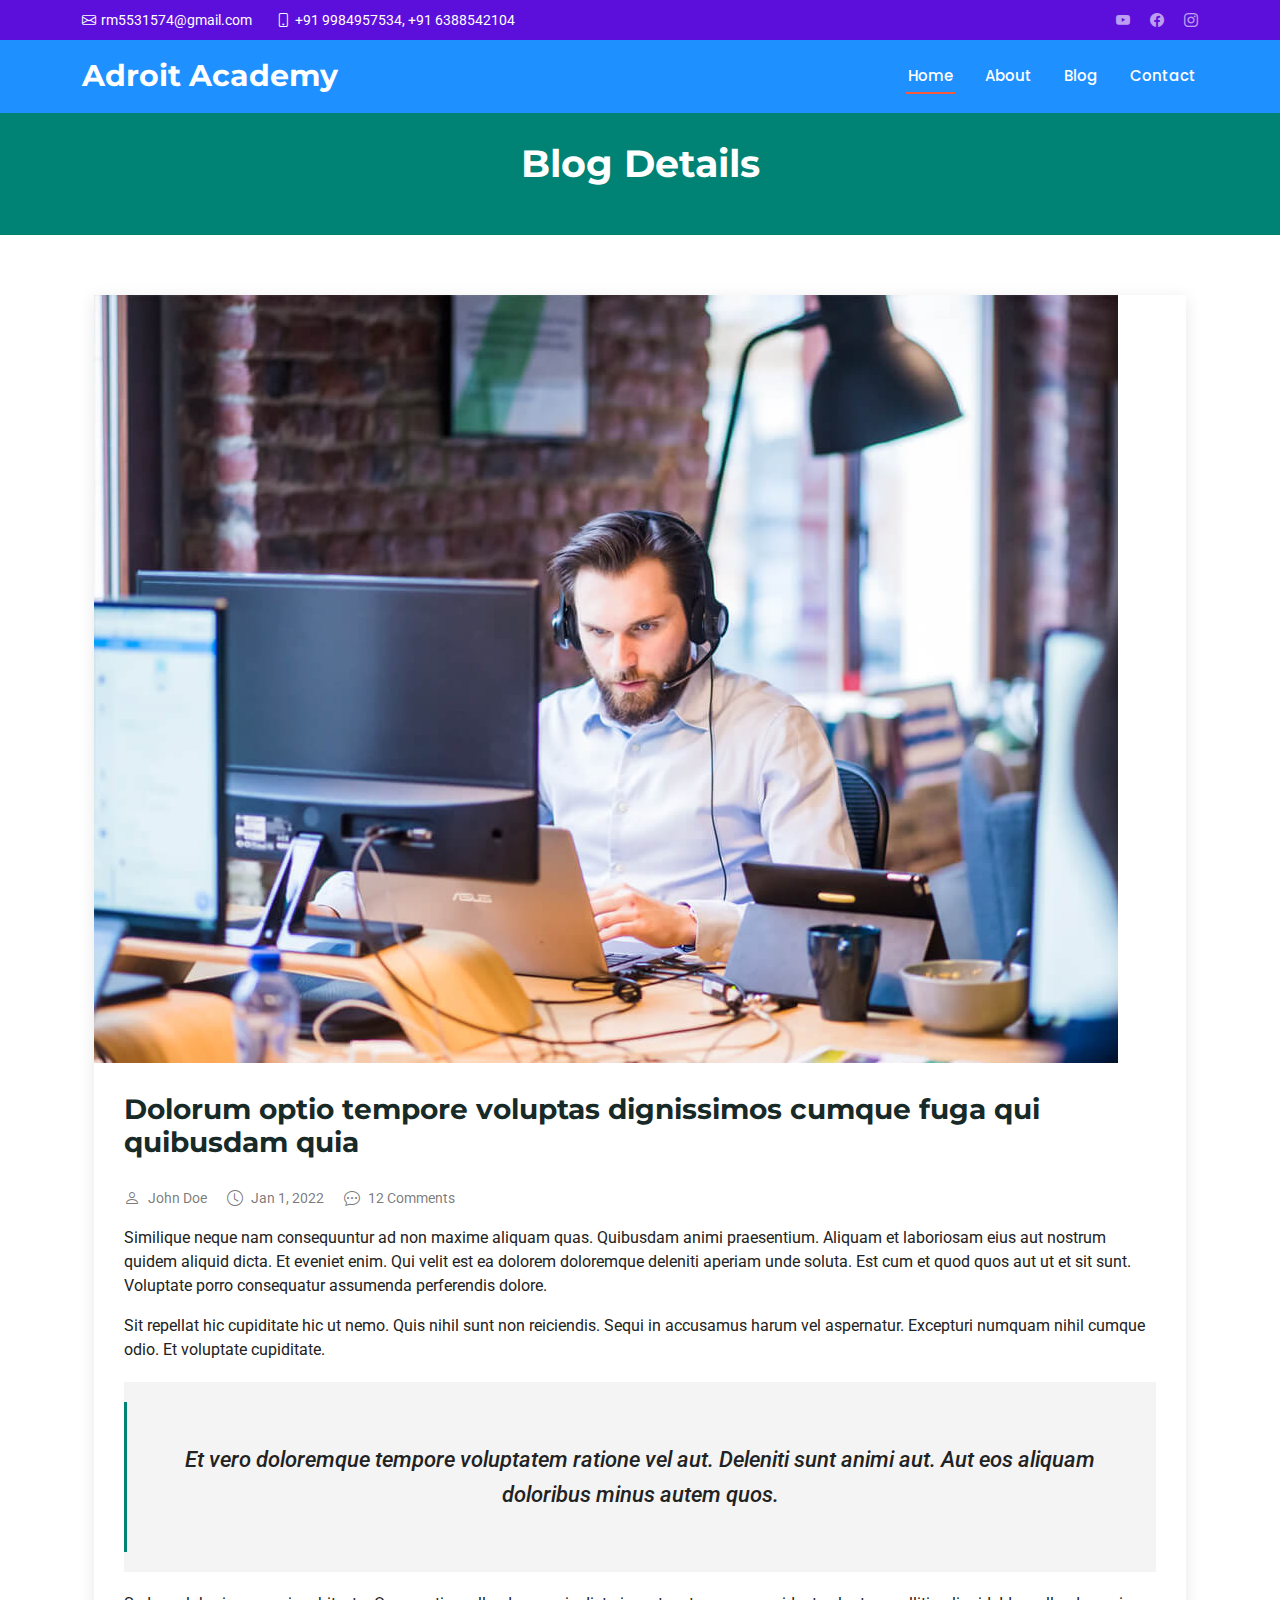
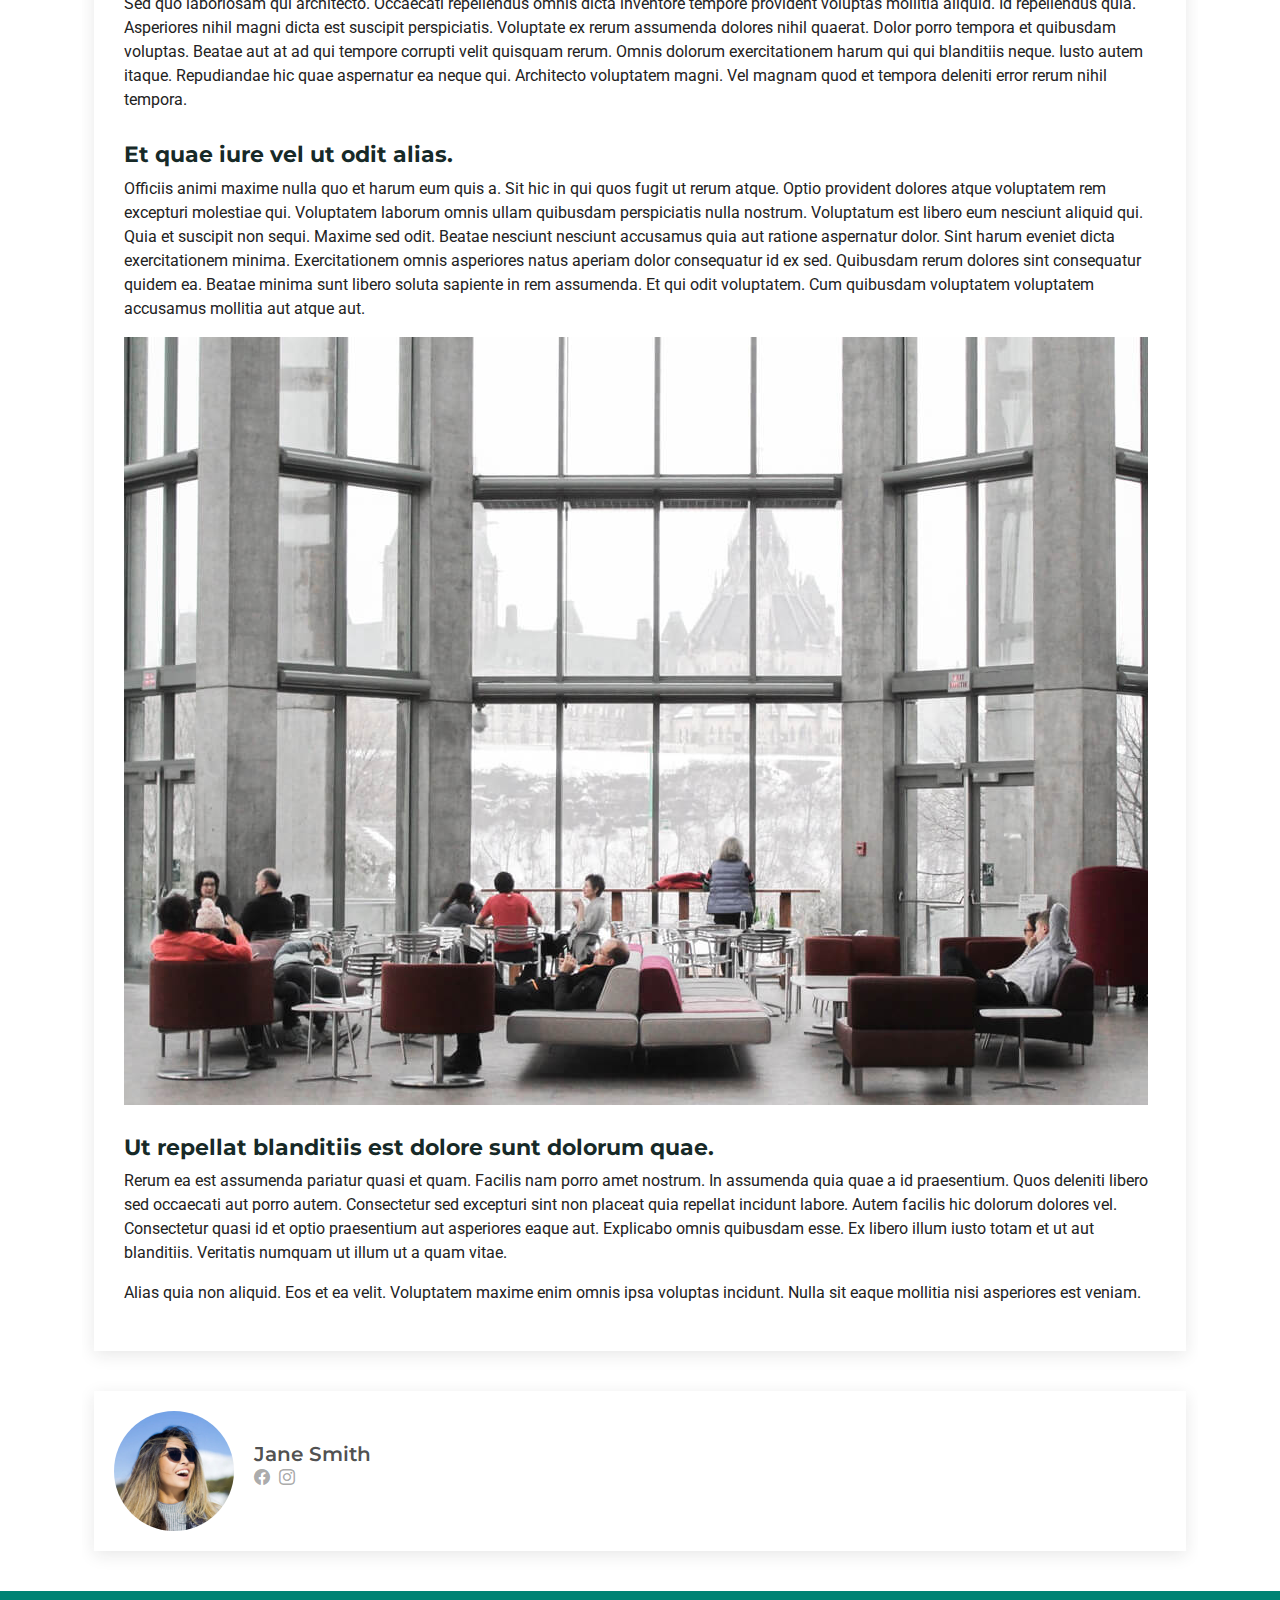
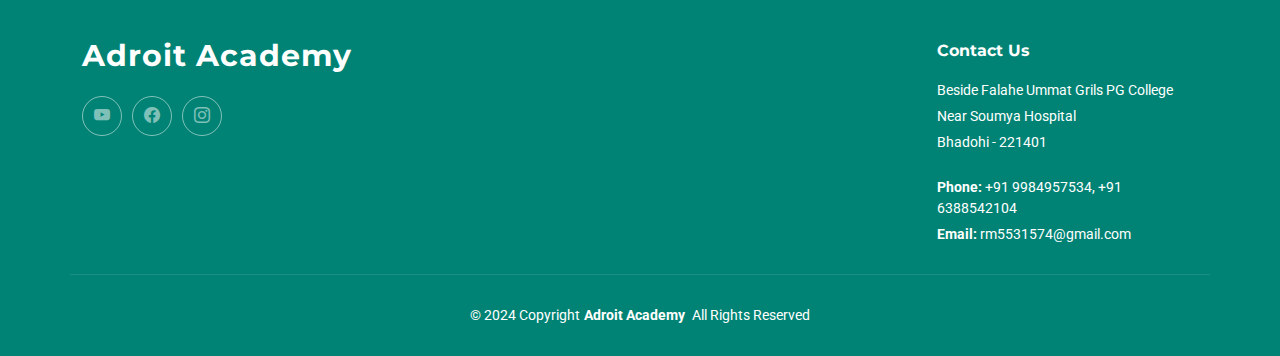
<file: blog-details.html>
<!DOCTYPE html>
<html lang="en">

<head>
  <meta charset="utf-8">
  <meta content="width=device-width, initial-scale=1.0" name="viewport">
  <title>Adroit Academy</title>
  <meta content="" name="description">
  <meta content="" name="keywords">

  <!-- Favicons -->
  <link href="assets/img/favicon.png" rel="icon">
  <link href="assets/img/apple-touch-icon.png" rel="apple-touch-icon">

  <!-- Fonts -->
  <link href="https://fonts.googleapis.com" rel="preconnect">
  <link href="https://fonts.gstatic.com" rel="preconnect" crossorigin>
  <link href="https://fonts.googleapis.com/css2?family=Roboto:ital,wght@0,100;0,300;0,400;0,500;0,700;0,900;1,100;1,300;1,400;1,500;1,700;1,900&family=Montserrat:ital,wght@0,100;0,200;0,300;0,400;0,500;0,600;0,700;0,800;0,900;1,100;1,200;1,300;1,400;1,500;1,600;1,700;1,800;1,900&family=Poppins:ital,wght@0,100;0,200;0,300;0,400;0,500;0,600;0,700;0,800;0,900;1,100;1,200;1,300;1,400;1,500;1,600;1,700;1,800;1,900&display=swap" rel="stylesheet">

  <!-- Vendor CSS Files -->
  <link href="assets/vendor/bootstrap/css/bootstrap.min.css" rel="stylesheet">
  <link href="assets/vendor/bootstrap-icons/bootstrap-icons.css" rel="stylesheet">
  <link href="assets/vendor/aos/aos.css" rel="stylesheet">
  <link href="assets/vendor/glightbox/css/glightbox.min.css" rel="stylesheet">
  <link href="assets/vendor/swiper/swiper-bundle.min.css" rel="stylesheet">

  <!-- Main CSS File -->
  <link href="assets/css/main.css" rel="stylesheet">  
</head>

<body class="blog-details-page">

  <header id="header" class="header fixed-top" style="background-color: dodgerblue;">

    <div class="topbar d-flex align-items-center">
      <div class="container d-flex justify-content-center justify-content-md-between">
        <div class="contact-info d-flex align-items-center">
          <i class="bi bi-envelope d-flex align-items-center"><a href="mailto:rm5531574@gmail.com">rm5531574@gmail.com</a></i>
          <i class="bi bi-phone d-flex align-items-center ms-4"><span>+91 9984957534, +91 6388542104</span></i>
        </div>
        <div class="social-links d-none d-md-flex align-items-center">          
          <a href="https://www.youtube.com/@ADROITENGLISHHUB" target="_blank" class="youtube"><i class="bi bi-youtube"></i></a>
          <a href="https://www.facebook.com/share/8KHa4CWakNjW8VV2/?mibextid=qi2Omg" class="facebook"><i class="bi bi-facebook"></i></a>
          <a href="https://www.instagram.com/adroitacademy12?igsh=MTc4MmM1YmI2Ng==" class="instagram"><i class="bi bi-instagram"></i></a>          
        </div>
      </div>
    </div><!-- End Top Bar -->

    <div class="branding d-flex align-items-cente">

      <div class="container position-relative d-flex align-items-center justify-content-between">
        <a href="index.html" class="logo d-flex align-items-center">
          <!-- Uncomment the line below if you also wish to use an image logo -->
          <!-- <img src="assets/img/logo.png" alt=""> -->
          <h1 class="sitename">Adroit Academy</h1>
          <span></span>
        </a>

        <nav id="navmenu" class="navmenu">
          <ul>
            <li><a href="#hero" class="active">Home<br></a></li>
            <li><a href="#about">About</a></li>            
            <li><a href="blog.html">Blog</a></li>            
            <li><a href="#contact">Contact</a></li>
          </ul>
          <i class="mobile-nav-toggle d-xl-none bi bi-list"></i>
        </nav>

      </div>

    </div>

  </header>



  <main class="main">

    <!-- Page Title -->
    <div class="page-title">
      <div class="heading">
        <div class="container">
          <div class="row d-flex justify-content-center text-center">
            <div class="col-lg-8">
              <h1>Blog Details</h1>              
            </div>
          </div>
        </div>
      </div>     
    </div><!-- End Page Title -->

    <div class="container">
      <div class="row">

        <div class="col-lg-12">

          <!-- Blog Details Section -->
          <div id="blog-details" class="blog-details section">
            <div class="container">

              <article class="article">

                <div class="post-img">
                  <img src="assets/img/blog/blog-1.jpg" alt="" class="img-fluid">
                </div>

                <h2 class="title">Dolorum optio tempore voluptas dignissimos cumque fuga qui quibusdam quia</h2>

                <div class="meta-top">
                  <ul>
                    <li class="d-flex align-items-center"><i class="bi bi-person"></i> <a href="blog-details.html">John Doe</a></li>
                    <li class="d-flex align-items-center"><i class="bi bi-clock"></i> <a href="blog-details.html"><time datetime="2020-01-01">Jan 1, 2022</time></a></li>
                    <li class="d-flex align-items-center"><i class="bi bi-chat-dots"></i> <a href="blog-details.html">12 Comments</a></li>
                  </ul>
                </div><!-- End meta top -->

                <div class="content">
                  <p>
                    Similique neque nam consequuntur ad non maxime aliquam quas. Quibusdam animi praesentium. Aliquam et laboriosam eius aut nostrum quidem aliquid dicta.
                    Et eveniet enim. Qui velit est ea dolorem doloremque deleniti aperiam unde soluta. Est cum et quod quos aut ut et sit sunt. Voluptate porro consequatur assumenda perferendis dolore.
                  </p>

                  <p>
                    Sit repellat hic cupiditate hic ut nemo. Quis nihil sunt non reiciendis. Sequi in accusamus harum vel aspernatur. Excepturi numquam nihil cumque odio. Et voluptate cupiditate.
                  </p>

                  <blockquote>
                    <p>
                      Et vero doloremque tempore voluptatem ratione vel aut. Deleniti sunt animi aut. Aut eos aliquam doloribus minus autem quos.
                    </p>
                  </blockquote>

                  <p>
                    Sed quo laboriosam qui architecto. Occaecati repellendus omnis dicta inventore tempore provident voluptas mollitia aliquid. Id repellendus quia. Asperiores nihil magni dicta est suscipit perspiciatis. Voluptate ex rerum assumenda dolores nihil quaerat.
                    Dolor porro tempora et quibusdam voluptas. Beatae aut at ad qui tempore corrupti velit quisquam rerum. Omnis dolorum exercitationem harum qui qui blanditiis neque.
                    Iusto autem itaque. Repudiandae hic quae aspernatur ea neque qui. Architecto voluptatem magni. Vel magnam quod et tempora deleniti error rerum nihil tempora.
                  </p>

                  <h3>Et quae iure vel ut odit alias.</h3>
                  <p>
                    Officiis animi maxime nulla quo et harum eum quis a. Sit hic in qui quos fugit ut rerum atque. Optio provident dolores atque voluptatem rem excepturi molestiae qui. Voluptatem laborum omnis ullam quibusdam perspiciatis nulla nostrum. Voluptatum est libero eum nesciunt aliquid qui.
                    Quia et suscipit non sequi. Maxime sed odit. Beatae nesciunt nesciunt accusamus quia aut ratione aspernatur dolor. Sint harum eveniet dicta exercitationem minima. Exercitationem omnis asperiores natus aperiam dolor consequatur id ex sed. Quibusdam rerum dolores sint consequatur quidem ea.
                    Beatae minima sunt libero soluta sapiente in rem assumenda. Et qui odit voluptatem. Cum quibusdam voluptatem voluptatem accusamus mollitia aut atque aut.
                  </p>
                  <img src="assets/img/blog/blog-inside-post.jpg" class="img-fluid" alt="">

                  <h3>Ut repellat blanditiis est dolore sunt dolorum quae.</h3>
                  <p>
                    Rerum ea est assumenda pariatur quasi et quam. Facilis nam porro amet nostrum. In assumenda quia quae a id praesentium. Quos deleniti libero sed occaecati aut porro autem. Consectetur sed excepturi sint non placeat quia repellat incidunt labore. Autem facilis hic dolorum dolores vel.
                    Consectetur quasi id et optio praesentium aut asperiores eaque aut. Explicabo omnis quibusdam esse. Ex libero illum iusto totam et ut aut blanditiis. Veritatis numquam ut illum ut a quam vitae.
                  </p>
                  <p>
                    Alias quia non aliquid. Eos et ea velit. Voluptatem maxime enim omnis ipsa voluptas incidunt. Nulla sit eaque mollitia nisi asperiores est veniam.
                  </p>

                </div><!-- End post content -->                
              </article>

            </div>
          </div><!-- /Blog Details Section -->

          <!-- Blog Author Section -->
          <section id="blog-author" class="blog-author section">
            <div class="container">
              <div class="author-container d-flex align-items-center">
                <img src="assets/img/blog/blog-author.jpg" class="rounded-circle flex-shrink-0" alt="">
                <div>
                  <h4>Jane Smith</h4>
                  <div class="social-links">                    
                    <a href="https://facebook.com/#"><i class="bi bi-facebook"></i></a>
                    <a href="https://instagram.com/#"><i class="biu bi-instagram"></i></a>
                  </div>                 
                </div>
              </div>
            </div>

          </section><!-- /Blog Author Section -->                 
        </div>      
      </div>
    </div>

  </main>

  <footer id="footer" class="footer">

    <div class="container footer-top">
      <div class="row gy-4">
        <div class="col-lg-9 col-md-12 footer-about">
          <a href="index.html" class="logo d-flex align-items-center">
            <span class="sitename">Adroit Academy</span>
          </a>          
          <div class="social-links d-flex mt-4">
            <a href="https://www.youtube.com/@ADROITENGLISHHUB" target="_blank" class="youtube"><i class="bi bi-youtube"></i></a>
            <a href="https://www.facebook.com/share/8KHa4CWakNjW8VV2/?mibextid=qi2Omg" class="facebook"><i class="bi bi-facebook"></i></a>
            <a href="https://www.instagram.com/adroitacademy12?igsh=MTc4MmM1YmI2Ng==" class="instagram"><i class="bi bi-instagram"></i></a>          
          </div>
        </div>              
        <div class="col-lg-3 col-md-12 footer-contact text-center text-md-start">
          <h4>Contact Us</h4>
          <p>Beside Falahe Ummat Grils PG College</p>
          <p>Near Soumya Hospital</p>
          <p>Bhadohi - 221401</p>
          <p class="mt-4"><strong>Phone:</strong> <span>+91 9984957534, +91 6388542104</span></p>
          <p><strong>Email:</strong> <span>rm5531574@gmail.com</span></p>
        </div>

      </div>
    </div>

    <div class="container copyright text-center mt-4">
      <p>© 2024 <span>Copyright</span><strong class="px-1 sitename">Adroit Academy</strong> <span>All Rights Reserved</span></p>      
    </div>

  </footer>

  <!-- Scroll Top -->
  <a href="#" id="scroll-top" class="scroll-top d-flex align-items-center justify-content-center"><i class="bi bi-arrow-up-short"></i></a>

  <!-- Preloader -->
  <div id="preloader"></div>

  <!-- Vendor JS Files -->
  <script src="assets/vendor/bootstrap/js/bootstrap.bundle.min.js"></script>
  <script src="assets/vendor/php-email-form/validate.js"></script>
  <script src="assets/vendor/aos/aos.js"></script>
  <script src="assets/vendor/glightbox/js/glightbox.min.js"></script>
  <script src="assets/vendor/swiper/swiper-bundle.min.js"></script>
  <script src="assets/vendor/purecounter/purecounter_vanilla.js"></script>
  <script src="assets/vendor/imagesloaded/imagesloaded.pkgd.min.js"></script>
  <script src="assets/vendor/isotope-layout/isotope.pkgd.min.js"></script>

  <!-- Main JS File -->
  <script src="assets/js/main.js"></script>

</body>

</html>
</file>
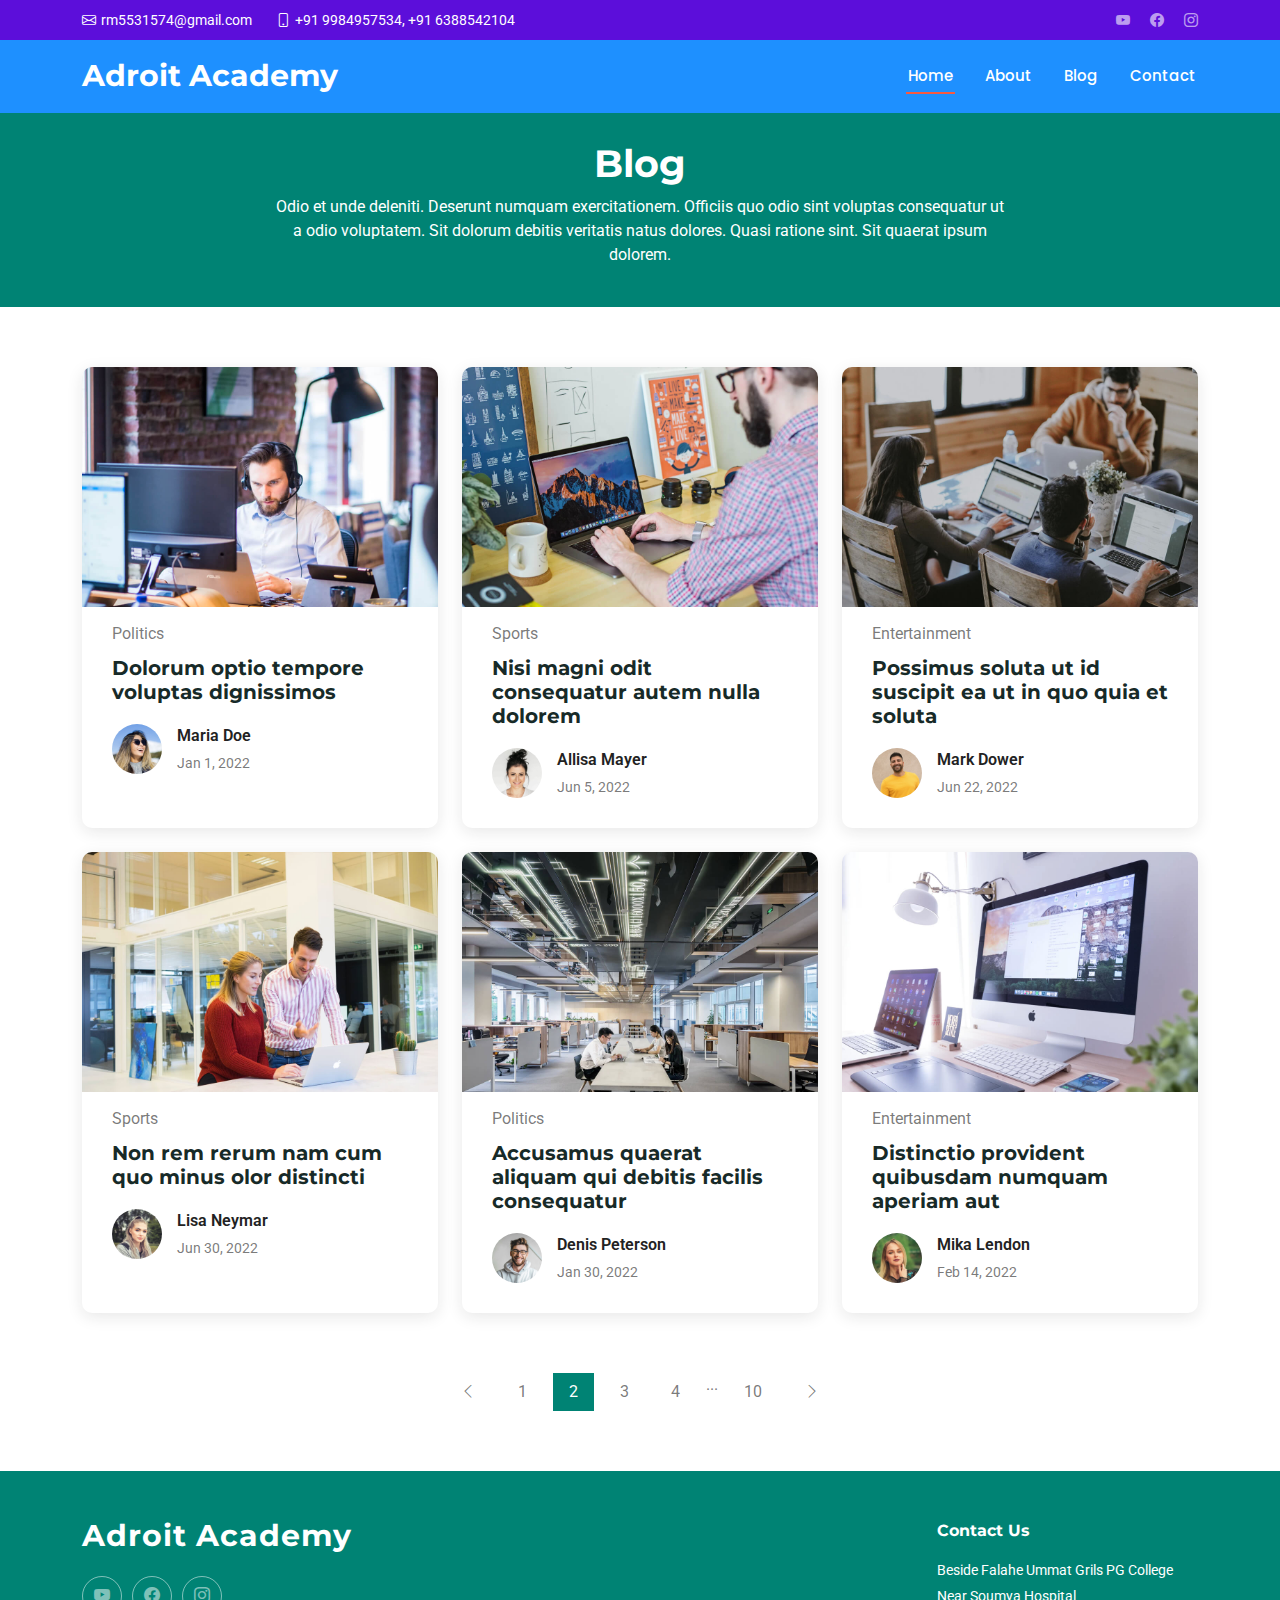
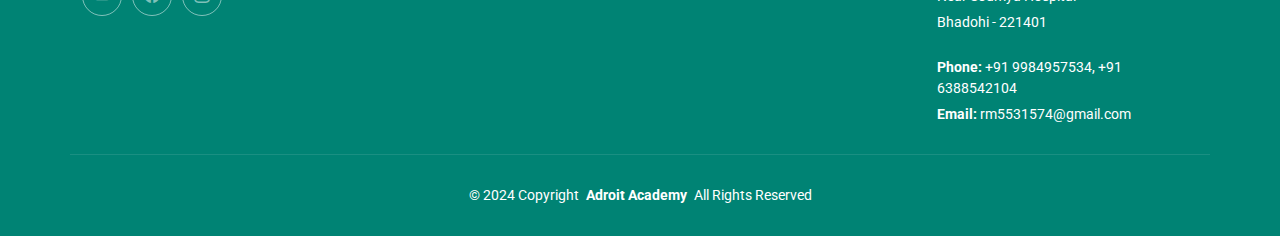
<file: blog.html>
<!DOCTYPE html>
<html lang="en">

<head>
  <meta charset="utf-8">
  <meta content="width=device-width, initial-scale=1.0" name="viewport">
  <title>Adroit Academy</title>
  <meta content="" name="description">
  <meta content="" name="keywords">

  <!-- Favicons -->
  <link href="assets/img/favicon.png" rel="icon">
  <link href="assets/img/apple-touch-icon.png" rel="apple-touch-icon">

  <!-- Fonts -->
  <link href="https://fonts.googleapis.com" rel="preconnect">
  <link href="https://fonts.gstatic.com" rel="preconnect" crossorigin>
  <link href="https://fonts.googleapis.com/css2?family=Roboto:ital,wght@0,100;0,300;0,400;0,500;0,700;0,900;1,100;1,300;1,400;1,500;1,700;1,900&family=Montserrat:ital,wght@0,100;0,200;0,300;0,400;0,500;0,600;0,700;0,800;0,900;1,100;1,200;1,300;1,400;1,500;1,600;1,700;1,800;1,900&family=Poppins:ital,wght@0,100;0,200;0,300;0,400;0,500;0,600;0,700;0,800;0,900;1,100;1,200;1,300;1,400;1,500;1,600;1,700;1,800;1,900&display=swap" rel="stylesheet">

  <!-- Vendor CSS Files -->
  <link href="assets/vendor/bootstrap/css/bootstrap.min.css" rel="stylesheet">
  <link href="assets/vendor/bootstrap-icons/bootstrap-icons.css" rel="stylesheet">
  <link href="assets/vendor/aos/aos.css" rel="stylesheet">
  <link href="assets/vendor/glightbox/css/glightbox.min.css" rel="stylesheet">
  <link href="assets/vendor/swiper/swiper-bundle.min.css" rel="stylesheet">

  <!-- Main CSS File -->
  <link href="assets/css/main.css" rel="stylesheet">  
</head>

<body class="blog-page">

  <header id="header" class="header fixed-top" style="background-color: dodgerblue;">

    <div class="topbar d-flex align-items-center">
      <div class="container d-flex justify-content-center justify-content-md-between">
        <div class="contact-info d-flex align-items-center">
          <i class="bi bi-envelope d-flex align-items-center"><a href="mailto:rm5531574@gmail.com">rm5531574@gmail.com</a></i>
          <i class="bi bi-phone d-flex align-items-center ms-4"><span>+91 9984957534, +91 6388542104</span></i>
        </div>
        <div class="social-links d-none d-md-flex align-items-center">          
          <a href="https://www.youtube.com/@ADROITENGLISHHUB" target="_blank" class="youtube"><i class="bi bi-youtube"></i></a>
          <a href="https://www.facebook.com/share/8KHa4CWakNjW8VV2/?mibextid=qi2Omg" class="facebook"><i class="bi bi-facebook"></i></a>
          <a href="https://www.instagram.com/adroitacademy12?igsh=MTc4MmM1YmI2Ng==" class="instagram"><i class="bi bi-instagram"></i></a>          
        </div>
      </div>
    </div><!-- End Top Bar -->

    <div class="branding d-flex align-items-cente">

      <div class="container position-relative d-flex align-items-center justify-content-between">
        <a href="index.html" class="logo d-flex align-items-center">
          <!-- Uncomment the line below if you also wish to use an image logo -->
          <!-- <img src="assets/img/logo.png" alt=""> -->
          <h1 class="sitename">Adroit Academy</h1>
          <span></span>
        </a>

        <nav id="navmenu" class="navmenu">
          <ul>
            <li><a href="#hero" class="active">Home<br></a></li>
            <li><a href="#about">About</a></li>            
            <li><a href="blog.html">Blog</a></li>            
            <li><a href="#contact">Contact</a></li>
          </ul>
          <i class="mobile-nav-toggle d-xl-none bi bi-list"></i>
        </nav>

      </div>

    </div>

  </header>



  <main class="main">

    <!-- Page Title -->
    <div class="page-title">
      <div class="heading">
        <div class="container">
          <div class="row d-flex justify-content-center text-center">
            <div class="col-lg-8">
              <h1>Blog</h1>
              <p class="mb-0">Odio et unde deleniti. Deserunt numquam exercitationem. Officiis quo odio sint voluptas consequatur ut a odio voluptatem. Sit dolorum debitis veritatis natus dolores. Quasi ratione sint. Sit quaerat ipsum dolorem.</p>
            </div>
          </div>
        </div>
      </div>      
    </div><!-- End Page Title -->

    <!-- Blog Posts Section -->
    <section id="blog-posts" class="blog-posts section">

      <div class="container">
        <div class="row gy-4">

          <div class="col-lg-4">
            <article>

              <div class="post-img">
                <img src="assets/img/blog/blog-1.jpg" alt="" class="img-fluid">
              </div>

              <p class="post-category">Politics</p>

              <h2 class="title">
                <a href="blog-details.html">Dolorum optio tempore voluptas dignissimos</a>
              </h2>

              <div class="d-flex align-items-center">
                <img src="assets/img/blog/blog-author.jpg" alt="" class="img-fluid post-author-img flex-shrink-0">
                <div class="post-meta">
                  <p class="post-author">Maria Doe</p>
                  <p class="post-date">
                    <time datetime="2022-01-01">Jan 1, 2022</time>
                  </p>
                </div>
              </div>

            </article>
          </div><!-- End post list item -->

          <div class="col-lg-4">
            <article>

              <div class="post-img">
                <img src="assets/img/blog/blog-2.jpg" alt="" class="img-fluid">
              </div>

              <p class="post-category">Sports</p>

              <h2 class="title">
                <a href="blog-details.html">Nisi magni odit consequatur autem nulla dolorem</a>
              </h2>

              <div class="d-flex align-items-center">
                <img src="assets/img/blog/blog-author-2.jpg" alt="" class="img-fluid post-author-img flex-shrink-0">
                <div class="post-meta">
                  <p class="post-author">Allisa Mayer</p>
                  <p class="post-date">
                    <time datetime="2022-01-01">Jun 5, 2022</time>
                  </p>
                </div>
              </div>

            </article>
          </div><!-- End post list item -->

          <div class="col-lg-4">
            <article>

              <div class="post-img">
                <img src="assets/img/blog/blog-3.jpg" alt="" class="img-fluid">
              </div>

              <p class="post-category">Entertainment</p>

              <h2 class="title">
                <a href="blog-details.html">Possimus soluta ut id suscipit ea ut in quo quia et soluta</a>
              </h2>

              <div class="d-flex align-items-center">
                <img src="assets/img/blog/blog-author-3.jpg" alt="" class="img-fluid post-author-img flex-shrink-0">
                <div class="post-meta">
                  <p class="post-author">Mark Dower</p>
                  <p class="post-date">
                    <time datetime="2022-01-01">Jun 22, 2022</time>
                  </p>
                </div>
              </div>

            </article>
          </div><!-- End post list item -->

          <div class="col-lg-4">
            <article>

              <div class="post-img">
                <img src="assets/img/blog/blog-4.jpg" alt="" class="img-fluid">
              </div>

              <p class="post-category">Sports</p>

              <h2 class="title">
                <a href="blog-details.html">Non rem rerum nam cum quo minus olor distincti</a>
              </h2>

              <div class="d-flex align-items-center">
                <img src="assets/img/blog/blog-author-4.jpg" alt="" class="img-fluid post-author-img flex-shrink-0">
                <div class="post-meta">
                  <p class="post-author">Lisa Neymar</p>
                  <p class="post-date">
                    <time datetime="2022-01-01">Jun 30, 2022</time>
                  </p>
                </div>
              </div>

            </article>
          </div><!-- End post list item -->

          <div class="col-lg-4">
            <article>

              <div class="post-img">
                <img src="assets/img/blog/blog-5.jpg" alt="" class="img-fluid">
              </div>

              <p class="post-category">Politics</p>

              <h2 class="title">
                <a href="blog-details.html">Accusamus quaerat aliquam qui debitis facilis consequatur</a>
              </h2>

              <div class="d-flex align-items-center">
                <img src="assets/img/blog/blog-author-5.jpg" alt="" class="img-fluid post-author-img flex-shrink-0">
                <div class="post-meta">
                  <p class="post-author">Denis Peterson</p>
                  <p class="post-date">
                    <time datetime="2022-01-01">Jan 30, 2022</time>
                  </p>
                </div>
              </div>

            </article>
          </div><!-- End post list item -->

          <div class="col-lg-4">
            <article>

              <div class="post-img">
                <img src="assets/img/blog/blog-6.jpg" alt="" class="img-fluid">
              </div>

              <p class="post-category">Entertainment</p>

              <h2 class="title">
                <a href="blog-details.html">Distinctio provident quibusdam numquam aperiam aut</a>
              </h2>

              <div class="d-flex align-items-center">
                <img src="assets/img/blog/blog-author-6.jpg" alt="" class="img-fluid post-author-img flex-shrink-0">
                <div class="post-meta">
                  <p class="post-author">Mika Lendon</p>
                  <p class="post-date">
                    <time datetime="2022-01-01">Feb 14, 2022</time>
                  </p>
                </div>
              </div>

            </article>
          </div><!-- End post list item -->

        </div>
      </div>

    </section><!-- /Blog Posts Section -->

    <!-- Blog Pagination Section -->
    <section id="blog-pagination" class="blog-pagination section">

      <div class="container">
        <div class="d-flex justify-content-center">
          <ul>
            <li><a href="#"><i class="bi bi-chevron-left"></i></a></li>
            <li><a href="#">1</a></li>
            <li><a href="#" class="active">2</a></li>
            <li><a href="#">3</a></li>
            <li><a href="#">4</a></li>
            <li>...</li>
            <li><a href="#">10</a></li>
            <li><a href="#"><i class="bi bi-chevron-right"></i></a></li>
          </ul>
        </div>
      </div>

    </section><!-- /Blog Pagination Section -->

  </main>

  <footer id="footer" class="footer">

    <div class="container footer-top">
      <div class="row gy-4">
        <div class="col-lg-9 col-md-12 footer-about">
          <a href="index.html" class="logo d-flex align-items-center">
            <span class="sitename">Adroit Academy</span>
          </a>          
          <div class="social-links d-flex mt-4">
            <a href="https://www.youtube.com/@ADROITENGLISHHUB" target="_blank" class="youtube"><i class="bi bi-youtube"></i></a>
            <a href="https://www.facebook.com/share/8KHa4CWakNjW8VV2/?mibextid=qi2Omg" class="facebook"><i class="bi bi-facebook"></i></a>
            <a href="https://www.instagram.com/adroitacademy12?igsh=MTc4MmM1YmI2Ng==" class="instagram"><i class="bi bi-instagram"></i></a>          
          </div>
        </div>             
        <div class="col-lg-3 col-md-12 footer-contact text-center text-md-start">
          <h4>Contact Us</h4>
          <p>Beside Falahe Ummat Grils PG College</p>
          <p>Near Soumya Hospital</p>
          <p>Bhadohi - 221401</p>
          <p class="mt-4"><strong>Phone:</strong> <span>+91 9984957534, +91 6388542104</span></p>
          <p><strong>Email:</strong> <span>rm5531574@gmail.com</span></p>
        </div>

      </div>
    </div>

    <div class="container copyright text-center mt-4">
      <p>© 2024 <span>Copyright</span> <strong class="px-1 sitename">Adroit Academy</strong> <span>All Rights Reserved</span></p>      
    </div>

  </footer>

  <!-- Scroll Top -->
  <a href="#" id="scroll-top" class="scroll-top d-flex align-items-center justify-content-center"><i class="bi bi-arrow-up-short"></i></a>

  <!-- Preloader -->
  <div id="preloader"></div>

  <!-- Vendor JS Files -->
  <script src="assets/vendor/bootstrap/js/bootstrap.bundle.min.js"></script>
  <script src="assets/vendor/php-email-form/validate.js"></script>
  <script src="assets/vendor/aos/aos.js"></script>
  <script src="assets/vendor/glightbox/js/glightbox.min.js"></script>
  <script src="assets/vendor/swiper/swiper-bundle.min.js"></script>
  <script src="assets/vendor/purecounter/purecounter_vanilla.js"></script>
  <script src="assets/vendor/imagesloaded/imagesloaded.pkgd.min.js"></script>
  <script src="assets/vendor/isotope-layout/isotope.pkgd.min.js"></script>

  <!-- Main JS File -->
  <script src="assets/js/main.js"></script>

</body>

</html>
</file>
<file: assets/css/main.css>
/*--------------------------------------------------------------
# Font & Color Variables
# Help: https://bootstrapmade.com/color-system/
--------------------------------------------------------------*/
/* Fonts */
:root {
  --default-font: "Roboto",  system-ui, -apple-system, "Segoe UI", Roboto, "Helvetica Neue", Arial, "Noto Sans", "Liberation Sans", sans-serif, "Apple Color Emoji", "Segoe UI Emoji", "Segoe UI Symbol", "Noto Color Emoji";
  --heading-font: "Montserrat",  sans-serif;
  --nav-font: "Poppins",  sans-serif;
}

/* Global Colors - The following color variables are used throughout the website. Updating them here will change the color scheme of the entire website */
:root { 
  --background-color: #ffffff; /* Background color for the entire website, including individual sections */
  --default-color: #222222; /* Default color used for the majority of the text content across the entire website */
  --heading-color: #172a28; /* Color for headings, subheadings and title throughout the website */
  --accent-color: #008374; /* Accent color that represents your brand on the website. It's used for buttons, links, and other elements that need to stand out */
  --contrast-color: #ffffff; /* The contrast color is used for elements when the background color is one of the heading, accent, or default colors. Its purpose is to ensure proper contrast and readability when placed over these more dominant colors */
}

/* Nav Menu Colors - The following color variables are used specifically for the navigation menu. They are separate from the global colors to allow for more customization options */
:root {
  --nav-color: #ffffff;  /* The default color of the main navmenu links */
  --nav-hover-color: #f85a40; /* Applied to main navmenu links when they are hovered over or active */
  --nav-dropdown-background-color: #ffffff; /* Used as the background color for dropdown items that appear when hovering over primary navigation items */
  --nav-dropdown-color: #01433c; /* Used for navigation links of the dropdown items in the navigation menu. */
  --nav-dropdown-hover-color: #f85a40; /* Similar to --nav-hover-color, this color is applied to dropdown navigation links when they are hovered over. */
}

/* Smooth scroll */
:root {
  scroll-behavior: smooth;
}

/*--------------------------------------------------------------
# General
--------------------------------------------------------------*/
body {
  color: var(--default-color);
  background-color: var(--background-color);
  font-family: var(--default-font);
}

a {
  color: var(--accent-color);
  text-decoration: none;
  transition: 0.3s;
}

a:hover {
  color: color-mix(in srgb, var(--accent-color), transparent 25%);
  text-decoration: none;
}

h1,
h2,
h3,
h4,
h5,
h6 {
  color: var(--heading-color);
  font-family: var(--heading-font);
}

/*--------------------------------------------------------------
# Global Header
--------------------------------------------------------------*/
.header {
  --background-color: #008374;
  --heading-color: #ffffff;
  color: var(--default-color);
  transition: all 0.5s;
  z-index: 997;
  background-color: var(--background-color);
}

.header .topbar {
  background-color: color-mix(in srgb, var(--bs-indigo) 90%, black 10%);
  height: 40px;
  padding: 0;
  font-size: 14px;
  transition: all 0.5s;
}

.header .topbar .contact-info i {
  font-style: normal;
  color: var(--contrast-color);
}

.header .topbar .contact-info i a,
.header .topbar .contact-info i span {
  padding-left: 5px;
  color: var(--contrast-color);
}

@media (max-width: 575px) {

  .header .topbar .contact-info i a,
  .header .topbar .contact-info i span {
    font-size: 13px;
  }
}

.header .topbar .contact-info i a {
  line-height: 0;
  transition: 0.3s;
}

.header .topbar .contact-info i a:hover {
  color: var(--contrast-color);
  text-decoration: underline;
}

.header .topbar .social-links a {
  color: color-mix(in srgb, var(--contrast-color), transparent 40%);
  line-height: 0;
  transition: 0.3s;
  margin-left: 20px;
}

.header .topbar .social-links a:hover {
  color: var(--contrast-color);
}

.header .branding {
  min-height: 60px;
  padding: 10px 0;
}

.header .logo {
  line-height: 1;
}

.header .logo img {
  max-height: 36px;
  margin-right: 8px;
}

.header .logo h1 {
  font-size: 30px;
  margin: 0;
  font-weight: 700;
  color: var(--heading-color);
}

.header .logo span {
  font-size: 32px;
  margin-left: 2px;
  color: var(--nav-hover-color);
}

.scrolled .header {
  box-shadow: 0px 0 18px color-mix(in srgb, var(--default-color), transparent 85%);
}

/*--------------------------------------------------------------
# Navigation Menu
--------------------------------------------------------------*/
/* Desktop Navigation */
@media (min-width: 1200px) {
  .navmenu {
    padding: 0;
  }

  .navmenu ul {
    margin: 0;
    padding: 0;
    display: flex;
    list-style: none;
    align-items: center;
  }

  .navmenu li {
    position: relative;
  }

  .navmenu>ul>li {
    white-space: nowrap;
    padding: 15px 14px;
  }

  .navmenu>ul>li:last-child {
    padding-right: 0;
  }

  .navmenu a,
  .navmenu a:focus {
    color: var(--nav-color);
    font-size: 15px;
    padding: 0 2px;
    font-family: var(--nav-font);
    font-weight: 500;
    display: flex;
    align-items: center;
    justify-content: space-between;
    white-space: nowrap;
    transition: 0.3s;
    position: relative;
  }

  .navmenu a i,
  .navmenu a:focus i {
    font-size: 12px;
    line-height: 0;
    margin-left: 5px;
    transition: 0.3s;
  }

  .navmenu>ul>li>a:before {
    content: "";
    position: absolute;
    height: 2px;
    bottom: -6px;
    left: 0;
    background-color: var(--nav-hover-color);
    visibility: hidden;
    width: 0px;
    transition: all 0.3s ease-in-out 0s;
  }

  .navmenu a:hover:before,
  .navmenu li:hover>a:before,
  .navmenu .active:before {
    visibility: visible;
    width: 100%;
  }

  .navmenu li:hover>a,
  .navmenu .active,
  .navmenu .active:focus {
    color: var(--nav-color);
  }

  .navmenu .dropdown ul {
    margin: 0;
    padding: 10px 0;
    background: var(--nav-dropdown-background-color);
    display: block;
    position: absolute;
    visibility: hidden;
    left: 14px;
    top: 130%;
    opacity: 0;
    transition: 0.3s;
    border-radius: 4px;
    z-index: 99;
    box-shadow: 0px 0px 30px color-mix(in srgb, var(--default-color), transparent 85%);
  }

  .navmenu .dropdown ul li {
    min-width: 200px;
  }

  .navmenu .dropdown ul a {
    padding: 10px 20px;
    font-size: 15px;
    text-transform: none;
    color: var(--nav-dropdown-color);
  }

  .navmenu .dropdown ul a i {
    font-size: 12px;
  }

  .navmenu .dropdown ul a:hover,
  .navmenu .dropdown ul .active:hover,
  .navmenu .dropdown ul li:hover>a {
    color: var(--nav-dropdown-hover-color);
  }

  .navmenu .dropdown:hover>ul {
    opacity: 1;
    top: 100%;
    visibility: visible;
  }

  .navmenu .dropdown .dropdown ul {
    top: 0;
    left: -90%;
    visibility: hidden;
  }

  .navmenu .dropdown .dropdown:hover>ul {
    opacity: 1;
    top: 0;
    left: -100%;
    visibility: visible;
  }
}

/* Mobile Navigation */
@media (max-width: 1199px) {
  .mobile-nav-toggle {
    color: var(--nav-color);
    font-size: 28px;
    line-height: 0;
    margin-right: 10px;
    cursor: pointer;
    transition: color 0.3s;
  }

  .navmenu {
    padding: 0;
    z-index: 9997;
  }

  .navmenu ul {
    display: none;
    position: absolute;
    inset: 60px 20px 20px 20px;
    padding: 10px 0;
    margin: 0;
    border-radius: 6px;
    background-color: var(--nav-dropdown-background-color);
    border: 1px solid color-mix(in srgb, var(--default-color), transparent 90%);
    box-shadow: none;
    overflow-y: auto;
    transition: 0.3s;
    z-index: 9998;
  }

  .navmenu a,
  .navmenu a:focus {
    color: var(--nav-dropdown-color);
    padding: 10px 20px;
    font-family: var(--nav-font);
    font-size: 17px;
    font-weight: 500;
    display: flex;
    align-items: center;
    justify-content: space-between;
    white-space: nowrap;
    transition: 0.3s;
  }

  .navmenu a i,
  .navmenu a:focus i {
    font-size: 12px;
    line-height: 0;
    margin-left: 5px;
    width: 30px;
    height: 30px;
    display: flex;
    align-items: center;
    justify-content: center;
    border-radius: 50%;
    transition: 0.3s;
    background-color: color-mix(in srgb, var(--accent-color), transparent 90%);
  }

  .navmenu a i:hover,
  .navmenu a:focus i:hover {
    background-color: var(--accent-color);
    color: var(--contrast-color);
  }

  .navmenu a:hover,
  .navmenu .active,
  .navmenu .active:focus {
    color: var(--nav-dropdown-hover-color);
  }

  .navmenu .active i,
  .navmenu .active:focus i {
    background-color: var(--accent-color);
    color: var(--contrast-color);
    transform: rotate(180deg);
  }

  .navmenu .dropdown ul {
    position: static;
    display: none;
    z-index: 99;
    padding: 10px 0;
    margin: 10px 20px;
    background-color: var(--nav-dropdown-background-color);
    transition: all 0.5s ease-in-out;
  }

  .navmenu .dropdown ul ul {
    background-color: rgba(33, 37, 41, 0.1);
  }

  .navmenu .dropdown>.dropdown-active {
    display: block;
    background-color: rgba(33, 37, 41, 0.03);
  }

  .mobile-nav-active {
    overflow: hidden;
  }

  .mobile-nav-active .mobile-nav-toggle {
    color: #fff;
    position: absolute;
    font-size: 32px;
    top: 15px;
    right: 15px;
    margin-right: 0;
    z-index: 9999;
  }

  .mobile-nav-active .navmenu {
    position: fixed;
    overflow: hidden;
    inset: 0;
    background: rgba(33, 37, 41, 0.8);
    transition: 0.3s;
  }

  .mobile-nav-active .navmenu>ul {
    display: block;
  }
}

/*--------------------------------------------------------------
# Global Footer
--------------------------------------------------------------*/
.footer {
  --background-color: var(--accent-color);
  --default-color: #fff;
  --heading-color: #fff;
  color: var(--default-color);
  background-color: var(--background-color);
  font-size: 14px;
  position: relative;
}

.footer .footer-top {
  padding-top: 50px;
}

.footer .footer-about .logo {
  line-height: 1;
  margin-bottom: 25px;
}

.footer .footer-about .logo img {
  max-height: 40px;
  margin-right: 6px;
}

.footer .footer-about .logo span {
  color: var(--heading-color);
  font-size: 30px;
  font-weight: 700;
  letter-spacing: 1px;
  font-family: var(--heading-font);
}

.footer .footer-about p {
  font-size: 14px;
  font-family: var(--heading-font);
}

.footer .social-links a {
  display: flex;
  align-items: center;
  justify-content: center;
  width: 40px;
  height: 40px;
  border-radius: 50%;
  border: 1px solid color-mix(in srgb, var(--default-color), transparent 50%);
  font-size: 16px;
  color: color-mix(in srgb, var(--default-color), transparent 50%);
  margin-right: 10px;
  transition: 0.3s;
}

.footer .social-links a:hover {
  color: var(--default-color);
  border-color: var(--default-color);
}

.footer h4 {
  font-size: 16px;
  font-weight: bold;
  position: relative;
  padding-bottom: 12px;
}

.footer .footer-links {
  margin-bottom: 30px;
}

.footer .footer-links ul {
  list-style: none;
  padding: 0;
  margin: 0;
}

.footer .footer-links ul i {
  padding-right: 2px;
  font-size: 12px;
  line-height: 0;
}

.footer .footer-links ul li {
  padding: 10px 0;
  display: flex;
  align-items: center;
}

.footer .footer-links ul li:first-child {
  padding-top: 0;
}

.footer .footer-links ul a {
  color: color-mix(in srgb, var(--default-color), transparent 30%);
  display: inline-block;
  line-height: 1;
}

.footer .footer-links ul a:hover {
  color: var(--default-color);
}

.footer .footer-contact p {
  margin-bottom: 5px;
}

.footer .copyright {
  padding-top: 30px;
  padding-bottom: 30px;
  border-top: 1px solid color-mix(in srgb, var(--default-color), transparent 90%);
}

.footer .copyright p {
  margin-bottom: 0;
}

.footer .credits {
  margin-top: 4px;
  font-size: 13px;
}

/*--------------------------------------------------------------
# Preloader
--------------------------------------------------------------*/
#preloader {
  position: fixed;
  inset: 0;
  z-index: 999999;
  overflow: hidden;
  background: var(--background-color);
  transition: all 0.6s ease-out;
}

#preloader:before {
  content: "";
  position: fixed;
  top: calc(50% - 30px);
  left: calc(50% - 30px);
  border: 6px solid #ffffff;
  border-color: var(--accent-color) transparent var(--accent-color) transparent;
  border-radius: 50%;
  width: 60px;
  height: 60px;
  animation: animate-preloader 1.5s linear infinite;
}

@keyframes animate-preloader {
  0% {
    transform: rotate(0deg);
  }

  100% {
    transform: rotate(360deg);
  }
}

/*--------------------------------------------------------------
# Scroll Top Button
--------------------------------------------------------------*/
.scroll-top {
  position: fixed;
  visibility: hidden;
  opacity: 0;
  right: 15px;
  bottom: -15px;
  z-index: 99999;
  background-color: var(--accent-color);
  width: 44px;
  height: 44px;
  border-radius: 50px;
  transition: all 0.4s;
}

.scroll-top i {
  font-size: 24px;
  color: var(--contrast-color);
  line-height: 0;
}

.scroll-top:hover {
  background-color: color-mix(in srgb, var(--accent-color), transparent 20%);
  color: var(--contrast-color);
}

.scroll-top.active {
  visibility: visible;
  opacity: 1;
  bottom: 15px;
}

/*--------------------------------------------------------------
# Disable aos animation delay on mobile devices
--------------------------------------------------------------*/
@media screen and (max-width: 768px) {
  [data-aos-delay] {
    transition-delay: 0 !important;
  }
}

/*--------------------------------------------------------------
# Global Page Titles & Breadcrumbs
--------------------------------------------------------------*/
.page-title {
  --background-color: var(--accent-color);
  --default-color: #fff;
  --heading-color: #fff;
  color: var(--default-color);
  background-color: var(--background-color);
  position: relative;
}

.page-title .heading {
  padding: 140px 0 40px 0;
  border-top: 1px solid color-mix(in srgb, var(--default-color), transparent 90%);
}

.page-title .heading h1 {
  font-size: 38px;
  font-weight: 700;
}

.page-title nav {
  background-color: color-mix(in srgb, var(--default-color), transparent 92%);
  padding: 20px 0;
}

.page-title nav ol {
  display: flex;
  flex-wrap: wrap;
  list-style: none;
  margin: 0;
  font-size: 16px;
  font-weight: 600;
}

.page-title nav ol a {
  color: color-mix(in srgb, var(--default-color), transparent 50%);
}

.page-title nav ol a:hover {
  color: var(--default-color);
}

.page-title nav ol li+li {
  padding-left: 10px;
}

.page-title nav ol li+li::before {
  content: "/";
  display: inline-block;
  padding-right: 10px;
  color: color-mix(in srgb, var(--default-color), transparent 50%);
}

/*--------------------------------------------------------------
# Global Sections
--------------------------------------------------------------*/
section,
.section {
  color: var(--default-color);
  background-color: var(--background-color);
  padding: 60px 0;
  scroll-margin-top: 112px;
  overflow: clip;
}

@media (max-width: 1199px) {

  section,
  .section {
    scroll-margin-top: 100px;
  }
}

/*--------------------------------------------------------------
# Global Section Titles
--------------------------------------------------------------*/
.section-title {
  text-align: center;
  padding-bottom: 60px;
  position: relative;
}

.section-title h2 {
  font-size: 32px;
  font-weight: 700;
  margin-bottom: 20px;
  padding-bottom: 20px;
  position: relative;
}

.section-title h2:after {
  content: "";
  position: absolute;
  display: block;
  width: 50px;
  height: 3px;
  background: var(--accent-color);
  left: 0;
  right: 0;
  bottom: 0;
  margin: auto;
}

.section-title p {
  margin-bottom: 0;
}

/*--------------------------------------------------------------
# Hero Section
--------------------------------------------------------------*/
.hero {
  --background-color: var(--accent-color);
  --default-color: #ffffff;
  --heading-color: #ffffff;
  width: 100%;
  position: relative;
  padding: 140px 0 0 0;
}

.hero .container {
  position: relative;
  z-index: 3;
}

.hero h2 {
  font-size: 48px;
  font-weight: 700;
  margin-bottom: 20px;
}

.hero h2 .accent {
  color: var(--conrast-color);
}

.hero p {
  color: color-mix(in srgb, var(--default-color), transparent 40%);
  font-weight: 400;
  margin-bottom: 30px;
}

.hero .btn-get-started {
  color: var(--contrast-color);
  background: var(--accent-color);
  font-family: var(--heading-font);
  font-weight: 500;
  font-size: 14px;
  letter-spacing: 1px;
  display: inline-block;
  padding: 14px 40px;
  border-radius: 50px;
  transition: 0.3s;
  border: 2px solid color-mix(in srgb, var(--default-color), transparent 90%);
  background-color: color-mix(in srgb, var(--default-color), transparent 90%);
}

.hero .btn-get-started:hover {
  border-color: color-mix(in srgb, var(--default-color), transparent 60%);
}

.hero .btn-watch-video {
  font-size: 16px;
  transition: 0.5s;
  margin-left: 25px;
  font-weight: 600;
  color: var(--default-color);
}

.hero .btn-watch-video i {
  color: color-mix(in srgb, var(--default-color), transparent 50%);
  font-size: 32px;
  transition: 0.3s;
  line-height: 0;
  margin-right: 8px;
}

.hero .btn-watch-video:hover i {
  color: var(--default-color);
}

@media (max-width: 640px) {
  .hero h2 {
    font-size: 36px;
  }

  .hero .btn-get-started,
  .hero .btn-watch-video {
    font-size: 14px;
  }
}

.hero .icon-boxes {
  padding-bottom: 60px;
  z-index: 4;
}

@media (min-width: 1200px) {
  .hero .icon-boxes:before {
    content: "";
    position: absolute;
    bottom: 0;
    left: 0;
    right: 0;
    height: calc(50% + 20px);
    background-color: var(--contrast-color);
    border-top: 1px solid color-mix(in srgb, var(--default-color), transparent 90%);
  }
}

.hero .icon-box {
  padding: 60px 30px;
  position: relative;
  overflow: hidden;
  background: color-mix(in srgb, var(--accent-color), white 4%);
  box-shadow: 0 0 29px 0 rgba(0, 0, 0, 0.1);
  transition: all 0.3s ease-in-out;
  border-radius: 8px;
  z-index: 1;
  height: 100%;
  width: 100%;
  text-align: center;
}

.hero .icon-box .title {
  font-weight: 700;
  margin-bottom: 15px;
  font-size: 24px;
}

.hero .icon-box .title a {
  color: color-mix(in srgb, var(--default-color), transparent 20%);
  transition: 0.3s;
}

.hero .icon-box .icon {
  margin-bottom: 20px;
  padding-top: 10px;
  display: inline-block;
  transition: all 0.3s ease-in-out;
  font-size: 48px;
  line-height: 1;
  color: color-mix(in srgb, var(--default-color), transparent 20%);
}

.hero .icon-box:hover {
  background-color: color-mix(in srgb, var(--accent-color), white 10%);
}

.hero .icon-box:hover .title a,
.hero .icon-box:hover .icon {
  color: var(--contrast-color);
}

/*--------------------------------------------------------------
# About Section
--------------------------------------------------------------*/
.about h3 {
  font-weight: 700;
  font-size: 28px;
  margin-bottom: 20px;
}

.about .fst-italic {
  color: color-mix(in srgb, var(--default-color), var(--contrast-color) 50%);
}

.about .content ul {
  list-style: none;
  padding: 0;
}

.about .content ul li {
  padding: 0 0 10px 30px;
  position: relative;
}

.about .content ul i {
  position: absolute;
  font-size: 20px;
  left: 0;
  top: -3px;
  color: var(--accent-color);
}

.about .content p:last-child {
  margin-bottom: 0;
}

.about .play-btn {
  width: 94px;
  height: 94px;
  background: radial-gradient(var(--accent-color) 50%, color-mix(in srgb, var(--accent-color), transparent 75%) 52%);
  border-radius: 50%;
  display: block;
  position: absolute;
  left: calc(50% - 47px);
  top: calc(50% - 47px);
  overflow: hidden;
}

.about .play-btn:before {
  content: "";
  position: absolute;
  width: 120px;
  height: 120px;
  animation-delay: 0s;
  animation: pulsate-btn 2s;
  animation-direction: forwards;
  animation-iteration-count: infinite;
  animation-timing-function: steps;
  opacity: 1;
  border-radius: 50%;
  border: 5px solid color-mix(in srgb, var(--accent-color), transparent 30%);
  top: -15%;
  left: -15%;
  background: rgba(198, 16, 0, 0);
}

.about .play-btn:after {
  content: "";
  position: absolute;
  left: 50%;
  top: 50%;
  transform: translateX(-40%) translateY(-50%);
  width: 0;
  height: 0;
  border-top: 10px solid transparent;
  border-bottom: 10px solid transparent;
  border-left: 15px solid #fff;
  z-index: 100;
  transition: all 400ms cubic-bezier(0.55, 0.055, 0.675, 0.19);
}

.about .play-btn:hover:before {
  content: "";
  position: absolute;
  left: 50%;
  top: 50%;
  transform: translateX(-40%) translateY(-50%);
  width: 0;
  height: 0;
  border: none;
  border-top: 10px solid transparent;
  border-bottom: 10px solid transparent;
  border-left: 15px solid #fff;
  z-index: 200;
  animation: none;
  border-radius: 0;
}

.about .play-btn:hover:after {
  border-left: 15px solid var(--accent-color);
  transform: scale(20);
}

@keyframes pulsate-btn {
  0% {
    transform: scale(0.6, 0.6);
    opacity: 1;
  }

  100% {
    transform: scale(1, 1);
    opacity: 0;
  }
}

/*--------------------------------------------------------------
# Clients Section
--------------------------------------------------------------*/
.clients .swiper {
  padding: 10px 0;
}

.clients .swiper-wrapper {
  height: auto;
}

.clients .swiper-slide img {
  transition: 0.3s;
}

.clients .swiper-slide img:hover {
  transform: scale(1.1);
}

/*--------------------------------------------------------------
# Stats Section
--------------------------------------------------------------*/
.stats .stats-item {
  padding: 10px;
}

.stats .stats-item i {
  font-size: 44px;
  color: var(--accent-color);
  line-height: 0;
  margin-right: 15px;
}

.stats .stats-item .purecounter {
  color: var(--heading-color);
  font-size: 40px;
  display: block;
  font-weight: 700;
  line-height: 40px;
}

.stats .stats-item p {
  color: color-mix(in srgb, var(--default-color), transparent 40%);
  padding: 15px 0 0 0;
  margin: 0;
  font-family: var(--heading-font);
  font-size: 14px;
}

/*--------------------------------------------------------------
# Call To Action Section
--------------------------------------------------------------*/
.call-to-action {
  --default-color: #ffffff;
  --contrast-color: #ffffff;
}

.call-to-action .container {
  padding-top: 80px;
  padding-bottom: 80px;
  border-radius: 15px;
  overflow: hidden;
  position: relative;
  clip-path: inset(0 round 15px);
}

.call-to-action .container img {
  position: fixed;
  top: 0;
  left: 0;
  display: block;
  width: 100%;
  height: 100%;
  object-fit: cover;
  z-index: 1;
  border-radius: 15px;
  overflow: hidden;
}

.call-to-action .container:before {
  content: "";
  background: rgba(0, 0, 0, 0.5);
  position: absolute;
  inset: 0;
  z-index: 2;
}

.call-to-action .container .content {
  position: relative;
  z-index: 3;
}

.call-to-action h3 {
  color: var(--default-color);
  font-size: 28px;
  font-weight: 700;
  margin-bottom: 20px;
}

.call-to-action p {
  color: var(--default-color);
  margin-bottom: 20px;
}

.call-to-action .play-btn {
  width: 94px;
  height: 94px;
  margin-bottom: 20px;
  background: radial-gradient(var(--accent-color) 50%, color-mix(in srgb, var(--accent-color), transparent 60%) 52%);
  border-radius: 50%;
  display: inline-block;
  position: relative;
  overflow: hidden;
}

.call-to-action .play-btn:before {
  content: "";
  position: absolute;
  width: 120px;
  height: 120px;
  animation-delay: 0s;
  animation: pulsate-btn 2s;
  animation-direction: forwards;
  animation-iteration-count: infinite;
  animation-timing-function: steps;
  opacity: 1;
  border-radius: 50%;
  border: 5px solid color-mix(in srgb, var(--accent-color), transparent 20%);
  top: -15%;
  left: -15%;
  background: rgba(198, 16, 0, 0);
}

.call-to-action .play-btn:after {
  content: "";
  position: absolute;
  left: 50%;
  top: 50%;
  transform: translateX(-40%) translateY(-50%);
  width: 0;
  height: 0;
  border-top: 10px solid transparent;
  border-bottom: 10px solid transparent;
  border-left: 15px solid var(--default-color);
  z-index: 100;
  transition: all 400ms cubic-bezier(0.55, 0.055, 0.675, 0.19);
}

.call-to-action .play-btn:hover:before {
  content: "";
  position: absolute;
  left: 50%;
  top: 50%;
  transform: translateX(-40%) translateY(-50%);
  width: 0;
  height: 0;
  border: none;
  border-top: 10px solid transparent;
  border-bottom: 10px solid transparent;
  border-left: 15px solid var(--default-color);
  z-index: 200;
  animation: none;
  border-radius: 0;
}

.call-to-action .play-btn:hover:after {
  border-left: 15px solid var(--accent-color);
  transform: scale(20);
}

.call-to-action .cta-btn {
  font-family: var(--heading-font);
  font-weight: 500;
  font-size: 16px;
  letter-spacing: 1px;
  display: inline-block;
  padding: 12px 40px;
  border-radius: 5px;
  transition: 0.5s;
  margin: 10px;
  border: 2px solid var(--contrast-color);
  color: var(--contrast-color);
}

.call-to-action .cta-btn:hover {
  background: var(--accent-color);
  border: 2px solid var(--accent-color);
}

@keyframes pulsate-btn {
  0% {
    transform: scale(0.6, 0.6);
    opacity: 1;
  }

  100% {
    transform: scale(1, 1);
    opacity: 0;
  }
}

/*--------------------------------------------------------------
# Services Section
--------------------------------------------------------------*/
.services .service-item {
  padding: 40px;
  box-shadow: 0px 0 30px color-mix(in srgb, var(--default-color), transparent 90%);
  height: 100%;
}

.services .service-item .icon {
  width: 48px;
  height: 48px;
  position: relative;
  margin-bottom: 50px;
}

.services .service-item .icon i {
  color: color-mix(in srgb, var(--heading-color), transparent 30%);
  font-size: 56px;
  transition: ease-in-out 0.3s;
  z-index: 2;
  position: relative;
}

.services .service-item .icon:before {
  position: absolute;
  content: "";
  height: 100%;
  width: 100%;
  background: color-mix(in srgb, var(--heading-color), transparent 95%);
  border-radius: 50px;
  z-index: 1;
  top: 10px;
  right: -20px;
  transition: 0.3s;
}

.services .service-item h3 {
  color: color-mix(in srgb, var(--heading-color), transparent 20%);
  font-weight: 700;
  margin: 0 0 20px 0;
  padding-bottom: 8px;
  font-size: 22px;
  position: relative;
  display: inline-block;
  border-bottom: 4px solid color-mix(in srgb, var(--heading-color), transparent 90%);
  transition: 0.3s;
}

.services .service-item p {
  line-height: 24px;
  font-size: 14px;
  margin-bottom: 0;
}

.services .service-item .readmore {
  margin-top: 15px;
  display: inline-block;
  color: color-mix(in srgb, var(--default-color), transparent 30%);
}

.services .service-item:hover .icon i {
  color: var(--heading-color);
}

.services .service-item:hover .icon:before {
  background: color-mix(in srgb, var(--accent-color), transparent 50%);
}

.services .service-item:hover h3 {
  border-color: color-mix(in srgb, var(--accent-color), transparent 10%);
  color: var(--heading-color);
}

.services .service-item:hover .readmore {
  color: var(--accent-color);
}

/*--------------------------------------------------------------
# Testimonials Section
--------------------------------------------------------------*/
.testimonials .testimonial-item {
  box-shadow: 0px 2px 15px color-mix(in srgb, var(--default-color), transparent 90%);
  box-sizing: content-box;
  padding: 30px;
  margin: 30px 15px;
  position: relative;
  height: 100%;
}

.testimonials .testimonial-item .testimonial-img {
  width: 90px;
  border-radius: 50px;
  margin-right: 15px;
}

.testimonials .testimonial-item h3 {
  font-size: 18px;
  font-weight: bold;
  margin: 10px 0 5px 0;
}

.testimonials .testimonial-item h4 {
  font-size: 14px;
  color: color-mix(in srgb, var(--default-color), transparent 40%);
  margin: 0;
}

.testimonials .testimonial-item .stars {
  margin: 10px 0;
}

.testimonials .testimonial-item .stars i {
  color: #ffc107;
  margin: 0 1px;
}

.testimonials .testimonial-item .quote-icon-left,
.testimonials .testimonial-item .quote-icon-right {
  color: color-mix(in srgb, var(--accent-color), transparent 50%);
  font-size: 26px;
  line-height: 0;
}

.testimonials .testimonial-item .quote-icon-left {
  display: inline-block;
  left: -5px;
  position: relative;
}

.testimonials .testimonial-item .quote-icon-right {
  display: inline-block;
  right: -5px;
  position: relative;
  top: 10px;
  transform: scale(-1, -1);
}

.testimonials .testimonial-item p {
  font-style: italic;
  margin: 15px auto 15px auto;
}

.testimonials .swiper-wrapper {
  height: auto;
}

.testimonials .swiper-pagination {
  margin-top: 20px;
  position: relative;
}

.testimonials .swiper-pagination .swiper-pagination-bullet {
  width: 12px;
  height: 12px;
  background-color: color-mix(in srgb, var(--default-color), transparent 85%);
  opacity: 1;
}

.testimonials .swiper-pagination .swiper-pagination-bullet-active {
  background-color: var(--accent-color);
}

@media (max-width: 767px) {
  .testimonials .testimonial-wrap {
    padding-left: 0;
  }

  .testimonials .testimonial-item {
    padding: 30px;
    margin: 15px;
  }

  .testimonials .testimonial-item .testimonial-img {
    position: static;
    left: auto;
  }
}

/*--------------------------------------------------------------
# Portfolio Section
--------------------------------------------------------------*/
.portfolio .portfolio-filters {
  padding: 0 0 20px 0;
  margin: 0 auto;
  list-style: none;
  text-align: center;
}

.portfolio .portfolio-filters li {
  cursor: pointer;
  display: inline-block;
  padding: 0;
  font-size: 18px;
  font-weight: 500;
  margin: 0 10px;
  line-height: 1;
  transition: all 0.3s ease-in-out;
}

.portfolio .portfolio-filters li:hover,
.portfolio .portfolio-filters li.filter-active {
  color: var(--accent-color);
}

.portfolio .portfolio-filters li:first-child {
  margin-left: 0;
}

.portfolio .portfolio-filters li:last-child {
  margin-right: 0;
}

@media (max-width: 575px) {
  .portfolio .portfolio-filters li {
    font-size: 14px;
    margin: 0 5px;
  }
}

.portfolio .portfolio-content {
  box-shadow: 0px 10px 30px color-mix(in srgb, var(--default-color), transparent 90%);
  height: 100%;
  overflow: hidden;
}

.portfolio .portfolio-content img {
  transition: 0.3s;
  position: relative;
  z-index: 1;
}

.portfolio .portfolio-content .portfolio-info {
  background-color: var(--background-color);
  border-top: 1px solid color-mix(in srgb, var(--default-color), transparent 90%);
  padding: 25px 20px;
  position: relative;
  z-index: 2;
}

.portfolio .portfolio-content .portfolio-info h4 {
  font-size: 18px;
  font-weight: 600;
  padding-right: 50px;
}

.portfolio .portfolio-content .portfolio-info h4 a {
  color: var(--heading-color);
  transition: 0.3s;
}

.portfolio .portfolio-content .portfolio-info h4 a:hover {
  color: var(--accent-color);
}

.portfolio .portfolio-content .portfolio-info p {
  color: color-mix(in srgb, var(--default-color), transparent 30%);
  font-size: 14px;
  margin-bottom: 0;
  padding-right: 50px;
}

.portfolio .portfolio-content:hover img {
  transform: scale(1.1);
}

/*--------------------------------------------------------------
# Team Section
--------------------------------------------------------------*/
.team .member {
  box-shadow: 0px 2px 25px color-mix(in srgb, var(--default-color), transparent 90%);
  text-align: center;
  border-radius: 15px;
  padding: 15px;
  overflow: hidden;
}

.team .member img {
  border-radius: 15px;
  overflow: hidden;
}

.team .member .member-content {
  padding: 0 20px 30px 20px;
}

.team .member h4 {
  font-weight: 700;
  margin-top: 16px;
  margin-bottom: 2px;
  font-size: 20px;
}

.team .member span {
  font-style: italic;
  display: block;
  font-size: 14px;
  color: color-mix(in srgb, var(--default-color), transparent 40%);
}

.team .member .social {
  margin-top: 15px;
  margin-bottom: 10px;
  display: flex;
  align-items: center;
  justify-content: space-around;
}

.team .member .social a {
  color: color-mix(in srgb, var(--default-color), transparent 60%);
  transition: 0.3s;
  border-radius: 50%;
  width: 40px;
  height: 40px;
  display: flex;
  align-items: center;
  justify-content: center;
  border: 1px solid color-mix(in srgb, var(--default-color), transparent 60%);
}

.team .member .social a:hover {
  color: var(--accent-color);
  border-color: var(--accent-color);
}

.team .member .social i {
  font-size: 18px;
  margin: 0 2px;
}

/*--------------------------------------------------------------
# Pricing Section
--------------------------------------------------------------*/
.pricing {
  padding: 60px 0 120px 0;
}

.pricing .section-title {
  margin-bottom: 40px;
}

.pricing .pricing-item {
  box-shadow: 0 3px 20px -2px color-mix(in srgb, var(--default-color), transparent 90%);
  padding: 60px 40px;
  height: 100%;
  position: relative;
  border-radius: 15px;
}

.pricing h3 {
  font-weight: 600;
  margin-bottom: 15px;
  font-size: 20px;
  text-align: center;
}

.pricing .icon {
  margin: 30px auto 20px auto;
  width: 70px;
  height: 70px;
  background: var(--accent-color);
  border-radius: 50%;
  display: flex;
  align-items: center;
  justify-content: center;
  transition: 0.3s;
  transform-style: preserve-3d;
}

.pricing .icon i {
  color: var(--background-color);
  font-size: 28px;
  transition: ease-in-out 0.3s;
  line-height: 0;
}

.pricing .icon::before {
  position: absolute;
  content: "";
  height: 86px;
  width: 86px;
  border-radius: 50%;
  background: color-mix(in srgb, var(--accent-color), transparent 80%);
  transition: all 0.3s ease-out 0s;
  transform: translateZ(-1px);
}

.pricing .icon::after {
  position: absolute;
  content: "";
  height: 102px;
  width: 102px;
  border-radius: 50%;
  background: color-mix(in srgb, var(--accent-color), transparent 90%);
  transition: all 0.3s ease-out 0s;
  transform: translateZ(-2px);
}

.pricing h4 {
  font-size: 48px;
  color: var(--accent-color);
  font-weight: 700;
  font-family: var(--heading-font);
  margin-bottom: 25px;
  text-align: center;
}

.pricing h4 sup {
  font-size: 28px;
}

.pricing h4 span {
  color: color-mix(in srgb, var(--default-color), transparent 50%);
  font-size: 18px;
  font-weight: 400;
}

.pricing ul {
  padding: 20px 0;
  list-style: none;
  color: color-mix(in srgb, var(--default-color), transparent 20%);
  text-align: left;
  line-height: 20px;
}

.pricing ul li {
  padding: 10px 0;
  display: flex;
  align-items: center;
}

.pricing ul i {
  color: #059652;
  font-size: 24px;
  padding-right: 3px;
}

.pricing ul .na {
  color: color-mix(in srgb, var(--default-color), transparent 70%);
}

.pricing ul .na i {
  color: color-mix(in srgb, var(--default-color), transparent 70%);
}

.pricing ul .na span {
  text-decoration: line-through;
}

.pricing .buy-btn {
  color: color-mix(in srgb, var(--default-color), transparent 20%);
  background-color: var(--background-color);
  display: inline-block;
  padding: 8px 40px 10px 40px;
  border-radius: 50px;
  border: 1px solid color-mix(in srgb, var(--default-color), transparent 80%);
  transition: none;
  font-size: 16px;
  font-weight: 600;
  font-family: var(--heading-font);
  transition: 0.3s;
}

.pricing .buy-btn:hover {
  background-color: var(--accent-color);
  color: var(--contrast-color);
}

.pricing .featured {
  z-index: 10;
  border: 3px solid var(--accent-color);
}

@media (min-width: 992px) {
  .pricing .featured {
    transform: scale(1.15);
  }
}

/*--------------------------------------------------------------
# Faq Section
--------------------------------------------------------------*/
.faq .content h3 {
  font-weight: 400;
  font-size: 34px;
}

.faq .content p {
  font-size: 15px;
  color: color-mix(in srgb, var(--default-color), transparent 30%);
}

.faq .faq-container .faq-item {
  position: relative;
  padding: 20px;
  margin-bottom: 20px;
  box-shadow: 0px 5px 25px 0px color-mix(in srgb, var(--default-color), transparent 90%);
  overflow: hidden;
}

.faq .faq-container .faq-item:last-child {
  margin-bottom: 0;
}

.faq .faq-container .faq-item h3 {
  font-weight: 600;
  font-size: 18px;
  line-height: 24px;
  margin: 0 30px 0 0;
  transition: 0.3s;
  cursor: pointer;
  display: flex;
  align-items: flex-start;
}

.faq .faq-container .faq-item h3 .num {
  color: var(--accent-color);
  padding-right: 5px;
}

.faq .faq-container .faq-item h3:hover {
  color: var(--accent-color);
}

.faq .faq-container .faq-item .faq-content {
  display: grid;
  grid-template-rows: 0fr;
  transition: 0.3s ease-in-out;
  visibility: hidden;
  opacity: 0;
}

.faq .faq-container .faq-item .faq-content p {
  margin-bottom: 0;
  overflow: hidden;
}

.faq .faq-container .faq-item .faq-toggle {
  position: absolute;
  top: 20px;
  right: 20px;
  font-size: 16px;
  line-height: 0;
  transition: 0.3s;
  cursor: pointer;
}

.faq .faq-container .faq-item .faq-toggle:hover {
  color: var(--accent-color);
}

.faq .faq-container .faq-active h3 {
  color: var(--accent-color);
}

.faq .faq-container .faq-active .faq-content {
  grid-template-rows: 1fr;
  visibility: visible;
  opacity: 1;
  padding-top: 10px;
}

.faq .faq-container .faq-active .faq-toggle {
  transform: rotate(90deg);
  color: var(--accent-color);
}

/*--------------------------------------------------------------
# Recent Posts Section
--------------------------------------------------------------*/
.recent-posts article {
  box-shadow: 0 4px 16px color-mix(in srgb, var(--default-color), transparent 90%);
  padding: 30px;
  height: 100%;
  border-radius: 10px;
  overflow: hidden;
}

.recent-posts .post-img {
  max-height: 240px;
  margin: -30px -30px 15px -30px;
  overflow: hidden;
}

.recent-posts .post-category {
  font-size: 16px;
  color: color-mix(in srgb, var(--default-color), transparent 50%);
  margin-bottom: 10px;
}

.recent-posts .title {
  font-size: 20px;
  font-weight: 700;
  padding: 0;
  margin: 0 0 20px 0;
}

.recent-posts .title a {
  color: var(--heading-color);
  transition: 0.3s;
}

.recent-posts .title a:hover {
  color: var(--accent-color);
}

.recent-posts .post-author-img {
  width: 50px;
  border-radius: 50%;
  margin-right: 15px;
}

.recent-posts .post-author {
  font-weight: 600;
  margin-bottom: 5px;
}

.recent-posts .post-date {
  font-size: 14px;
  color: color-mix(in srgb, var(--default-color), transparent 50%);
  margin-bottom: 0;
}

/*--------------------------------------------------------------
# Contact Section
--------------------------------------------------------------*/
.contact .info-container {
  background-color: var(--accent-color);
  height: 100%;
  padding: 20px;
}

.contact .info-item {
  width: 100%;
  margin-bottom: 20px;
  padding: 20px;
  color: var(--contrast-color);
  background-color: color-mix(in srgb, var(--contrast-color), transparent 90%);
}

.contact .info-item:last-child {
  margin-bottom: 0;
}

.contact .info-item i {
  font-size: 20px;
  color: var(--contrast-color);
  background-color: color-mix(in srgb, var(--contrast-color), transparent 80%);
  width: 44px;
  height: 44px;
  display: flex;
  justify-content: center;
  align-items: center;
  border-radius: 50px;
  transition: all 0.3s ease-in-out;
  margin-right: 15px;
}

.contact .info-item h3 {
  color: var(--contrast-color);
  font-size: 20px;
  padding: 0;
  font-size: 18px;
  font-weight: 700;
  margin-bottom: 5px;
}

.contact .info-item p {
  padding: 0;
  margin-bottom: 0;
  font-size: 14px;
}

.contact .info-item:hover i {
  background: var(--contrast-color);
  color: var(--accent-color);
}

.contact .php-email-form {
  box-shadow: 0px 0px 20px color-mix(in srgb, var(--default-color), transparent 90%);
  width: 100%;
  height: 100%;
  padding: 30px;
}

.contact .php-email-form .error-message {
  display: none;
  background: #df1529;
  color: #ffffff;
  text-align: left;
  padding: 15px;
  margin-bottom: 24px;
  font-weight: 600;
}

.contact .php-email-form .sent-message {
  display: none;
  color: #ffffff;
  background: #059652;
  text-align: center;
  padding: 15px;
  margin-bottom: 24px;
  font-weight: 600;
}

.contact .php-email-form .loading {
  display: none;
  background: var(--background-color);
  text-align: center;
  padding: 15px;
  margin-bottom: 24px;
}

.contact .php-email-form .loading:before {
  content: "";
  display: inline-block;
  border-radius: 50%;
  width: 24px;
  height: 24px;
  margin: 0 10px -6px 0;
  border: 3px solid var(--accent-color);
  border-top-color: var(--background-color);
  animation: animate-loading 1s linear infinite;
}

.contact .php-email-form input[type=text],
.contact .php-email-form input[type=email],
.contact .php-email-form textarea {
  font-size: 14px;
  padding: 10px 15px;
  box-shadow: none;
  border-radius: 0;
  color: var(--default-color);
  background-color: color-mix(in srgb, var(--background-color), transparent 50%);
  border-color: color-mix(in srgb, var(--default-color), transparent 80%);
}

.contact .php-email-form input[type=text]:focus,
.contact .php-email-form input[type=email]:focus,
.contact .php-email-form textarea:focus {
  border-color: var(--accent-color);
}

.contact .php-email-form input[type=text]::placeholder,
.contact .php-email-form input[type=email]::placeholder,
.contact .php-email-form textarea::placeholder {
  color: color-mix(in srgb, var(--default-color), transparent 70%);
}

.contact .php-email-form button[type=submit] {
  color: var(--contrast-color);
  background: var(--accent-color);
  border: 0;
  padding: 10px 30px;
  transition: 0.4s;
  border-radius: 50px;
}

.contact .php-email-form button[type=submit]:hover {
  background: color-mix(in srgb, var(--accent-color), transparent 20%);
}

@keyframes animate-loading {
  0% {
    transform: rotate(0deg);
  }

  100% {
    transform: rotate(360deg);
  }
}

/*--------------------------------------------------------------
# Service Details Section
--------------------------------------------------------------*/
.service-details .services-list {
  padding: 10px 30px;
  border: 1px solid color-mix(in srgb, var(--default-color), transparent 90%);
  margin-bottom: 20px;
}

.service-details .services-list a {
  display: block;
  line-height: 1;
  padding: 8px 0 8px 15px;
  border-left: 3px solid color-mix(in srgb, var(--default-color), transparent 70%);
  margin: 20px 0;
  color: color-mix(in srgb, var(--default-color), transparent 20%);
  transition: 0.3s;
}

.service-details .services-list a.active {
  color: var(--heading-color);
  font-weight: 700;
  border-color: var(--accent-color);
}

.service-details .services-list a:hover {
  border-color: var(--accent-color);
}

.service-details .services-img {
  margin-bottom: 20px;
}

.service-details h3 {
  font-size: 26px;
  font-weight: 700;
}

.service-details h4 {
  font-size: 20px;
  font-weight: 700;
}

.service-details p {
  font-size: 15px;
}

.service-details ul {
  list-style: none;
  padding: 0;
  font-size: 15px;
}

.service-details ul li {
  padding: 5px 0;
  display: flex;
  align-items: center;
}

.service-details ul i {
  font-size: 20px;
  margin-right: 8px;
  color: var(--accent-color);
}

/*--------------------------------------------------------------
# Portfolio Details Section
--------------------------------------------------------------*/
.portfolio-details .portfolio-details-slider img {
  width: 100%;
}

.portfolio-details .swiper-wrapper {
  height: auto;
}

.portfolio-details .swiper-button-prev,
.portfolio-details .swiper-button-next {
  width: 48px;
  height: 48px;
}

.portfolio-details .swiper-button-prev:after,
.portfolio-details .swiper-button-next:after {
  color: rgba(255, 255, 255, 0.8);
  background-color: rgba(0, 0, 0, 0.15);
  font-size: 24px;
  border-radius: 50%;
  width: 48px;
  height: 48px;
  display: flex;
  align-items: center;
  justify-content: center;
  transition: 0.3s;
}

.portfolio-details .swiper-button-prev:hover:after,
.portfolio-details .swiper-button-next:hover:after {
  background-color: rgba(0, 0, 0, 0.3);
}

@media (max-width: 575px) {

  .portfolio-details .swiper-button-prev,
  .portfolio-details .swiper-button-next {
    display: none;
  }
}

.portfolio-details .swiper-pagination {
  margin-top: 20px;
  position: relative;
}

.portfolio-details .swiper-pagination .swiper-pagination-bullet {
  width: 10px;
  height: 10px;
  background-color: color-mix(in srgb, var(--default-color), transparent 85%);
  opacity: 1;
}

.portfolio-details .swiper-pagination .swiper-pagination-bullet-active {
  background-color: var(--accent-color);
}

.portfolio-details .portfolio-info h3 {
  font-size: 22px;
  font-weight: 700;
  margin-bottom: 20px;
  padding-bottom: 20px;
  position: relative;
}

.portfolio-details .portfolio-info h3:after {
  content: "";
  position: absolute;
  display: block;
  width: 50px;
  height: 3px;
  background: var(--accent-color);
  left: 0;
  bottom: 0;
}

.portfolio-details .portfolio-info ul {
  list-style: none;
  padding: 0;
  font-size: 15px;
}

.portfolio-details .portfolio-info ul li {
  display: flex;
  flex-direction: column;
  padding-bottom: 15px;
}

.portfolio-details .portfolio-info ul strong {
  text-transform: uppercase;
  font-weight: 400;
  color: color-mix(in srgb, var(--default-color), transparent 50%);
  font-size: 14px;
}

.portfolio-details .portfolio-info .btn-visit {
  padding: 8px 40px;
  background: var(--accent-color);
  color: var(--contrast-color);
  border-radius: 50px;
  transition: 0.3s;
}

.portfolio-details .portfolio-info .btn-visit:hover {
  background: color-mix(in srgb, var(--accent-color), transparent 20%);
}

.portfolio-details .portfolio-description h2 {
  font-size: 26px;
  font-weight: 700;
  margin-bottom: 20px;
}

.portfolio-details .portfolio-description p {
  padding: 0;
}

.portfolio-details .portfolio-description .testimonial-item {
  padding: 30px 30px 0 30px;
  position: relative;
  background: color-mix(in srgb, var(--default-color), transparent 97%);
  margin-bottom: 50px;
}

.portfolio-details .portfolio-description .testimonial-item .testimonial-img {
  width: 90px;
  border-radius: 50px;
  border: 6px solid var(--background-color);
  float: left;
  margin: 0 10px 0 0;
}

.portfolio-details .portfolio-description .testimonial-item h3 {
  font-size: 18px;
  font-weight: bold;
  margin: 15px 0 5px 0;
  padding-top: 20px;
}

.portfolio-details .portfolio-description .testimonial-item h4 {
  font-size: 14px;
  color: #6c757d;
  margin: 0;
}

.portfolio-details .portfolio-description .testimonial-item .quote-icon-left,
.portfolio-details .portfolio-description .testimonial-item .quote-icon-right {
  color: color-mix(in srgb, var(--accent-color), transparent 50%);
  font-size: 26px;
  line-height: 0;
}

.portfolio-details .portfolio-description .testimonial-item .quote-icon-left {
  display: inline-block;
  left: -5px;
  position: relative;
}

.portfolio-details .portfolio-description .testimonial-item .quote-icon-right {
  display: inline-block;
  right: -5px;
  position: relative;
  top: 10px;
  transform: scale(-1, -1);
}

.portfolio-details .portfolio-description .testimonial-item p {
  font-style: italic;
  margin: 0 0 15px 0 0 0;
  padding: 0;
}

/*--------------------------------------------------------------
# Starter Section Section
--------------------------------------------------------------*/
.starter-section {
  /* Add your styles here */
}

/*--------------------------------------------------------------
# Blog Posts Section
--------------------------------------------------------------*/
.blog-posts article {
  box-shadow: 0 4px 16px color-mix(in srgb, var(--default-color), transparent 90%);
  padding: 30px;
  height: 100%;
  border-radius: 10px;
  overflow: hidden;
}

.blog-posts .post-img {
  max-height: 240px;
  margin: -30px -30px 15px -30px;
  overflow: hidden;
}

.blog-posts .post-category {
  font-size: 16px;
  color: color-mix(in srgb, var(--default-color), transparent 40%);
  margin-bottom: 10px;
}

.blog-posts .title {
  font-size: 20px;
  font-weight: 700;
  padding: 0;
  margin: 0 0 20px 0;
}

.blog-posts .title a {
  color: var(--heading-color);
  transition: 0.3s;
}

.blog-posts .title a:hover {
  color: var(--accent-color);
}

.blog-posts .post-author-img {
  width: 50px;
  border-radius: 50%;
  margin-right: 15px;
}

.blog-posts .post-author {
  font-weight: 600;
  margin-bottom: 5px;
}

.blog-posts .post-date {
  font-size: 14px;
  color: color-mix(in srgb, var(--default-color), transparent 40%);
  margin-bottom: 0;
}

/*--------------------------------------------------------------
# Blog Pagination Section
--------------------------------------------------------------*/
.blog-pagination {
  padding-top: 0;
  color: color-mix(in srgb, var(--default-color), transparent 40%);
}

.blog-pagination ul {
  display: flex;
  padding: 0;
  margin: 0;
  list-style: none;
}

.blog-pagination li {
  margin: 0 5px;
  transition: 0.3s;
}

.blog-pagination li a {
  color: color-mix(in srgb, var(--default-color), transparent 40%);
  padding: 7px 16px;
  display: flex;
  align-items: center;
  justify-content: center;
}

.blog-pagination li a.active,
.blog-pagination li a:hover {
  background: var(--accent-color);
  color: var(--contrast-color);
}

.blog-pagination li a.active a,
.blog-pagination li a:hover a {
  color: var(--contrast-color);
}

/*--------------------------------------------------------------
# Blog Details Section
--------------------------------------------------------------*/
.blog-details {
  padding-bottom: 30px;
}

.blog-details .article {
  padding: 30px;
  box-shadow: 0 4px 16px color-mix(in srgb, var(--default-color), transparent 90%);
}

.blog-details .post-img {
  margin: -30px -30px 20px -30px;
  overflow: hidden;
}

.blog-details .title {
  color: var(--heading-color);
  font-size: 28px;
  font-weight: 700;
  padding: 0;
  margin: 30px 0;
}

.blog-details .content {
  margin-top: 20px;
}

.blog-details .content h3 {
  font-size: 22px;
  margin-top: 30px;
  font-weight: bold;
}

.blog-details .content blockquote {
  overflow: hidden;
  background-color: color-mix(in srgb, var(--default-color), transparent 95%);
  padding: 60px;
  position: relative;
  text-align: center;
  margin: 20px 0;
}

.blog-details .content blockquote p {
  color: var(--default-color);
  line-height: 1.6;
  margin-bottom: 0;
  font-style: italic;
  font-weight: 500;
  font-size: 22px;
}

.blog-details .content blockquote:after {
  content: "";
  position: absolute;
  left: 0;
  top: 0;
  bottom: 0;
  width: 3px;
  background-color: var(--accent-color);
  margin-top: 20px;
  margin-bottom: 20px;
}

.blog-details .meta-top {
  margin-top: 20px;
  color: color-mix(in srgb, var(--default-color), transparent 40%);
}

.blog-details .meta-top ul {
  display: flex;
  flex-wrap: wrap;
  list-style: none;
  align-items: center;
  padding: 0;
  margin: 0;
}

.blog-details .meta-top ul li+li {
  padding-left: 20px;
}

.blog-details .meta-top i {
  font-size: 16px;
  margin-right: 8px;
  line-height: 0;
  color: color-mix(in srgb, var(--default-color), transparent 40%);
}

.blog-details .meta-top a {
  color: color-mix(in srgb, var(--default-color), transparent 40%);
  font-size: 14px;
  display: inline-block;
  line-height: 1;
}

.blog-details .meta-bottom {
  padding-top: 10px;
  border-top: 1px solid color-mix(in srgb, var(--default-color), transparent 90%);
}

.blog-details .meta-bottom i {
  color: color-mix(in srgb, var(--default-color), transparent 40%);
  display: inline;
}

.blog-details .meta-bottom a {
  color: color-mix(in srgb, var(--default-color), transparent 40%);
  transition: 0.3s;
}

.blog-details .meta-bottom a:hover {
  color: var(--accent-color);
}

.blog-details .meta-bottom .cats {
  list-style: none;
  display: inline;
  padding: 0 20px 0 0;
  font-size: 14px;
}

.blog-details .meta-bottom .cats li {
  display: inline-block;
}

.blog-details .meta-bottom .tags {
  list-style: none;
  display: inline;
  padding: 0;
  font-size: 14px;
}

.blog-details .meta-bottom .tags li {
  display: inline-block;
}

.blog-details .meta-bottom .tags li+li::before {
  padding-right: 6px;
  color: var(--default-color);
  content: ",";
}

.blog-details .meta-bottom .share {
  font-size: 16px;
}

.blog-details .meta-bottom .share i {
  padding-left: 5px;
}

/*--------------------------------------------------------------
# Blog Author Section
--------------------------------------------------------------*/
.blog-author {
  padding: 10px 0 40px 0;
}

.blog-author .author-container {
  padding: 20px;
  box-shadow: 0 4px 16px color-mix(in srgb, var(--default-color), transparent 90%);
}

.blog-author img {
  max-width: 120px;
  margin-right: 20px;
}

.blog-author h4 {
  font-weight: 600;
  font-size: 20px;
  margin-bottom: 0px;
  padding: 0;
  color: color-mix(in srgb, var(--default-color), transparent 20%);
}

.blog-author .social-links {
  margin: 0 10px 10px 0;
}

.blog-author .social-links a {
  color: color-mix(in srgb, var(--default-color), transparent 60%);
  margin-right: 5px;
}

.blog-author p {
  font-style: italic;
  color: color-mix(in srgb, var(--default-color), transparent 30%);
  margin-bottom: 0;
}

/*--------------------------------------------------------------
# Blog Comments Section
--------------------------------------------------------------*/
.blog-comments {
  padding: 10px 0;
}

.blog-comments .comments-count {
  font-weight: bold;
}

.blog-comments .comment {
  margin-top: 30px;
  position: relative;
}

.blog-comments .comment .comment-img {
  margin-right: 14px;
}

.blog-comments .comment .comment-img img {
  width: 60px;
}

.blog-comments .comment h5 {
  font-size: 16px;
  margin-bottom: 2px;
}

.blog-comments .comment h5 a {
  font-weight: bold;
  color: var(--default-color);
  transition: 0.3s;
}

.blog-comments .comment h5 a:hover {
  color: var(--accent-color);
}

.blog-comments .comment h5 .reply {
  padding-left: 10px;
  color: color-mix(in srgb, var(--default-color), transparent 20%);
}

.blog-comments .comment h5 .reply i {
  font-size: 20px;
}

.blog-comments .comment time {
  display: block;
  font-size: 14px;
  color: color-mix(in srgb, var(--default-color), transparent 40%);
  margin-bottom: 5px;
}

.blog-comments .comment.comment-reply {
  padding-left: 40px;
}

/*--------------------------------------------------------------
# Comment Form Section
--------------------------------------------------------------*/
.comment-form {
  padding-top: 10px;
}

.comment-form form {
  margin-top: 30px;
  padding: 30px;
  box-shadow: 0 4px 16px color-mix(in srgb, var(--default-color), transparent 90%);
}

.comment-form form h4 {
  font-weight: bold;
  font-size: 22px;
}

.comment-form form p {
  font-size: 14px;
}

.comment-form form input {
  background-color: var(--background-color);
  color: var(--default-color);
  border: 1px solid color-mix(in srgb, var(--default-color), transparent 70%);
  font-size: 14px;
  border-radius: 4px;
  padding: 10px 10px;
}

.comment-form form input:focus {
  box-shadow: none;
  border-color: var(--accent-color);
}

.comment-form form textarea {
  background-color: var(--background-color);
  color: var(--default-color);
  border: 1px solid color-mix(in srgb, var(--default-color), transparent 70%);
  border-radius: 4px;
  padding: 10px 10px;
  font-size: 14px;
  height: 120px;
}

.comment-form form textarea:focus {
  box-shadow: none;
  border-color: var(--accent-color);
}

.comment-form form .form-group {
  margin-bottom: 25px;
}

.comment-form form .btn-primary {
  border-radius: 4px;
  padding: 10px 20px;
  border: 0;
  background-color: var(--accent-color);
  color: var(--contrast-color);
}

.comment-form form .btn-primary:hover {
  color: var(--contrast-color);
  background-color: color-mix(in srgb, var(--accent-color), transparent 20%);
}

/*--------------------------------------------------------------
# Widgets
--------------------------------------------------------------*/
.widgets-container {
  padding: 30px;
  margin: 60px 0 30px 0;
  box-shadow: 0 4px 16px color-mix(in srgb, var(--default-color), transparent 90%);
}

.widget-title {
  color: var(--heading-color);
  font-size: 20px;
  font-weight: 700;
  padding: 0;
  margin: 0 0 20px 0;
}

.widget-item {
  margin-bottom: 40px;
}

.widget-item:last-child {
  margin-bottom: 0;
}

.search-widget form {
  background: var(--background-color);
  border: 1px solid color-mix(in srgb, var(--default-color), transparent 70%);
  padding: 3px 10px;
  position: relative;
  transition: 0.3s;
}

.search-widget form input[type=text] {
  border: 0;
  padding: 4px;
  border-radius: 4px;
  width: calc(100% - 40px);
  background-color: var(--background-color);
  color: var(--default-color);
}

.search-widget form input[type=text]:focus {
  outline: none;
}

.search-widget form button {
  background: var(--accent-color);
  color: var(--contrast-color);
  position: absolute;
  top: 0;
  right: 0;
  bottom: 0;
  border: 0;
  font-size: 16px;
  padding: 0 15px;
  margin: -1px;
  transition: 0.3s;
  border-radius: 0 4px 4px 0;
  line-height: 0;
}

.search-widget form button i {
  line-height: 0;
}

.search-widget form button:hover {
  background: color-mix(in srgb, var(--accent-color), transparent 20%);
}

.search-widget form:is(:focus-within) {
  border-color: var(--accent-color);
}

.categories-widget ul {
  list-style: none;
  padding: 0;
  margin: 0;
}

.categories-widget ul li {
  padding-bottom: 10px;
}

.categories-widget ul li:last-child {
  padding-bottom: 0;
}

.categories-widget ul a {
  color: color-mix(in srgb, var(--default-color), transparent 20%);
  transition: 0.3s;
}

.categories-widget ul a:hover {
  color: var(--accent-color);
}

.categories-widget ul a span {
  padding-left: 5px;
  color: color-mix(in srgb, var(--default-color), transparent 50%);
  font-size: 14px;
}

.recent-posts-widget .post-item {
  display: flex;
  margin-bottom: 15px;
}

.recent-posts-widget .post-item:last-child {
  margin-bottom: 0;
}

.recent-posts-widget .post-item img {
  width: 80px;
  margin-right: 15px;
}

.recent-posts-widget .post-item h4 {
  font-size: 15px;
  font-weight: bold;
  margin-bottom: 5px;
}

.recent-posts-widget .post-item h4 a {
  color: var(--default-color);
  transition: 0.3s;
}

.recent-posts-widget .post-item h4 a:hover {
  color: var(--accent-color);
}

.recent-posts-widget .post-item time {
  display: block;
  font-style: italic;
  font-size: 14px;
  color: color-mix(in srgb, var(--default-color), transparent 50%);
}

.tags-widget {
  margin-bottom: -10px;
}

.tags-widget ul {
  list-style: none;
  padding: 0;
  margin: 0;
}

.tags-widget ul li {
  display: inline-block;
}

.tags-widget ul a {
  color: color-mix(in srgb, var(--default-color), transparent 30%);
  font-size: 14px;
  padding: 6px 14px;
  margin: 0 6px 8px 0;
  border: 1px solid color-mix(in srgb, var(--default-color), transparent 60%);
  display: inline-block;
  transition: 0.3s;
}

.tags-widget ul a:hover {
  background: var(--accent-color);
  color: var(--contrast-color);
  border: 1px solid var(--accent-color);
}

.tags-widget ul a span {
  padding-left: 5px;
  color: color-mix(in srgb, var(--default-color), transparent 60%);
  font-size: 14px;
}
</file>
